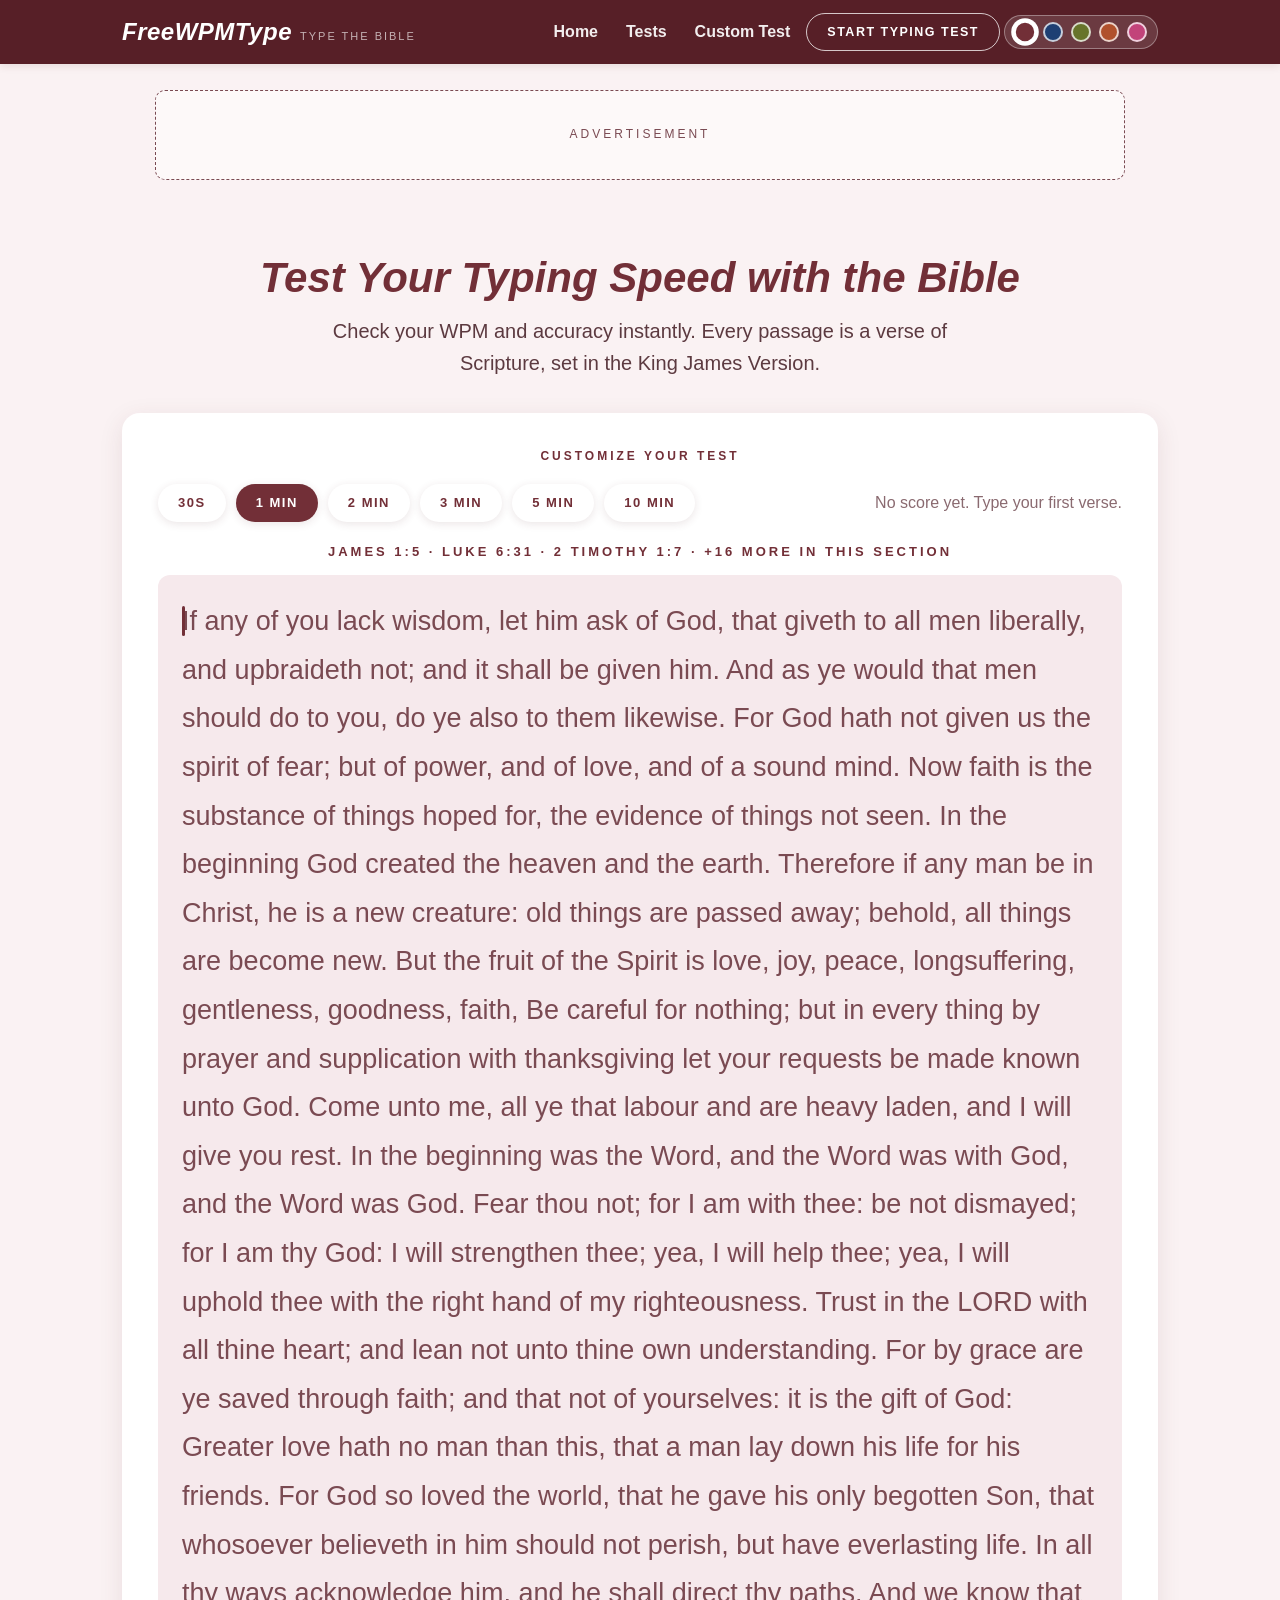
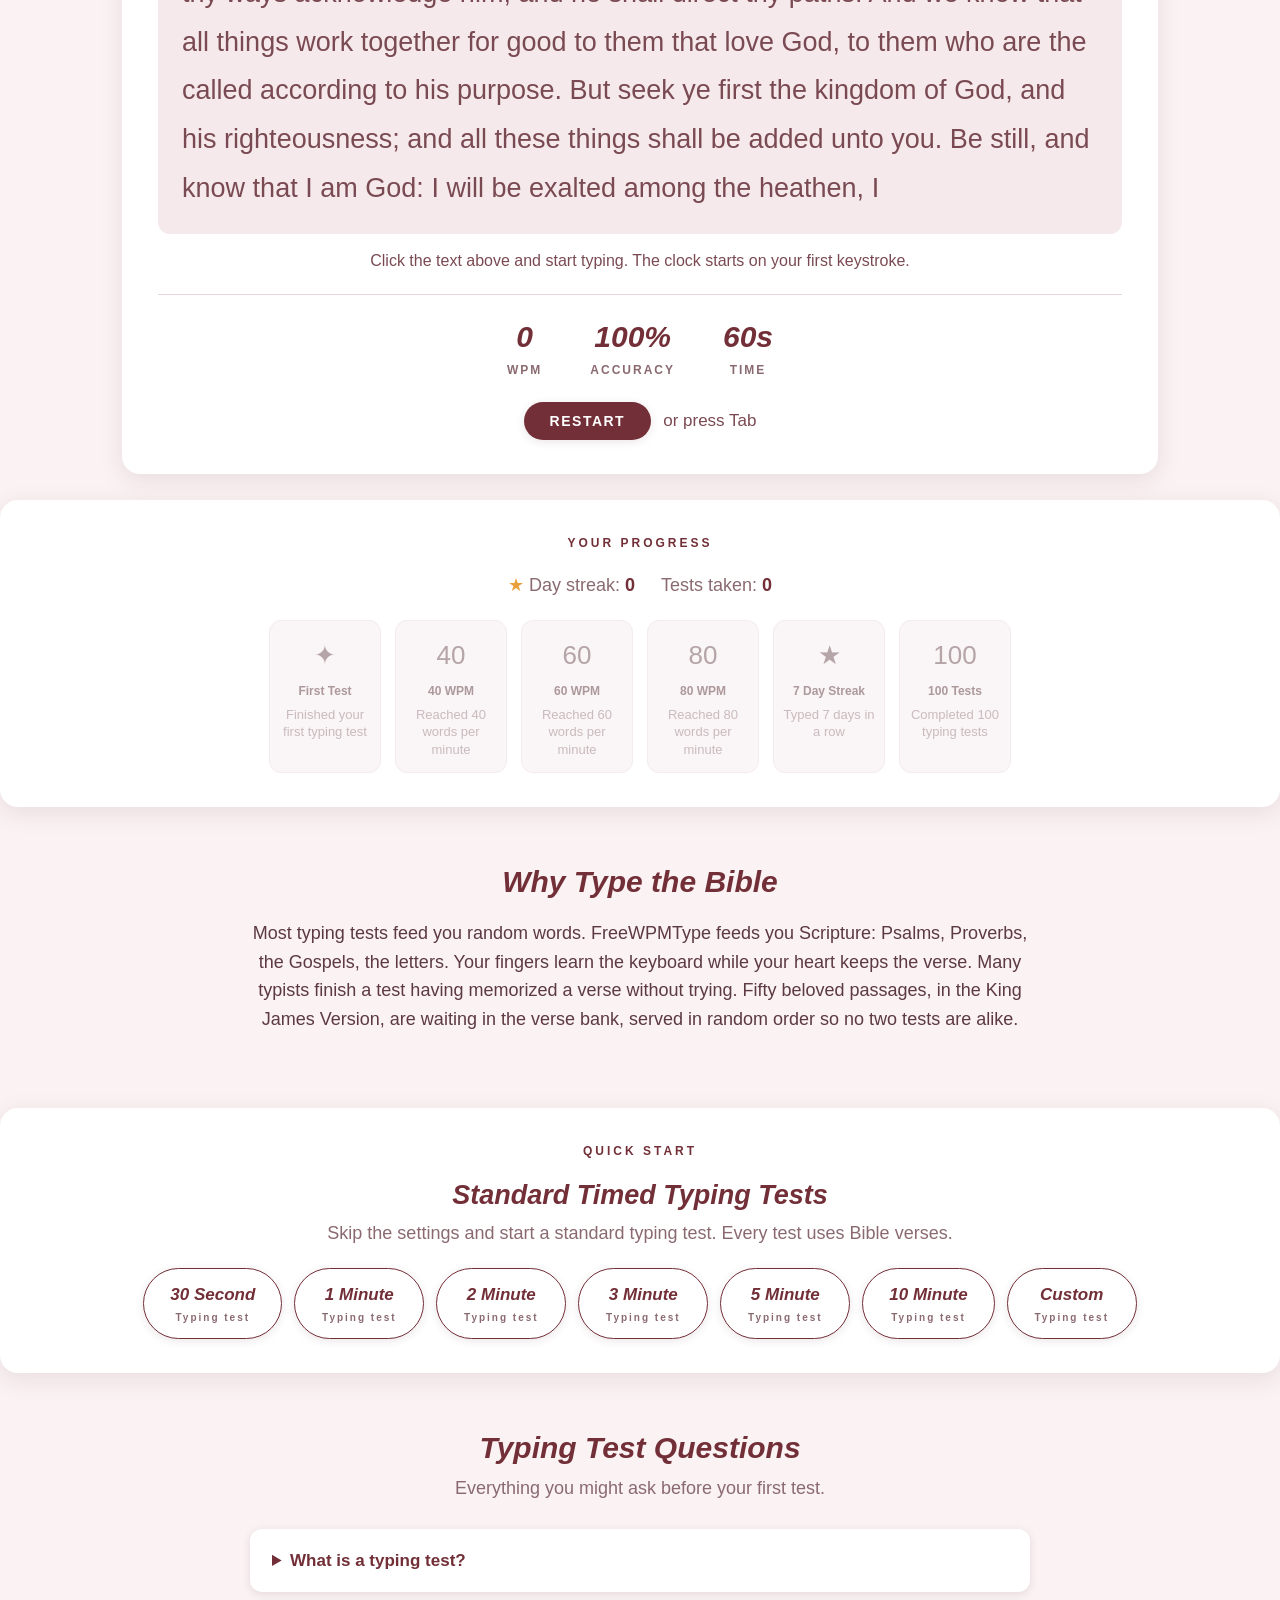
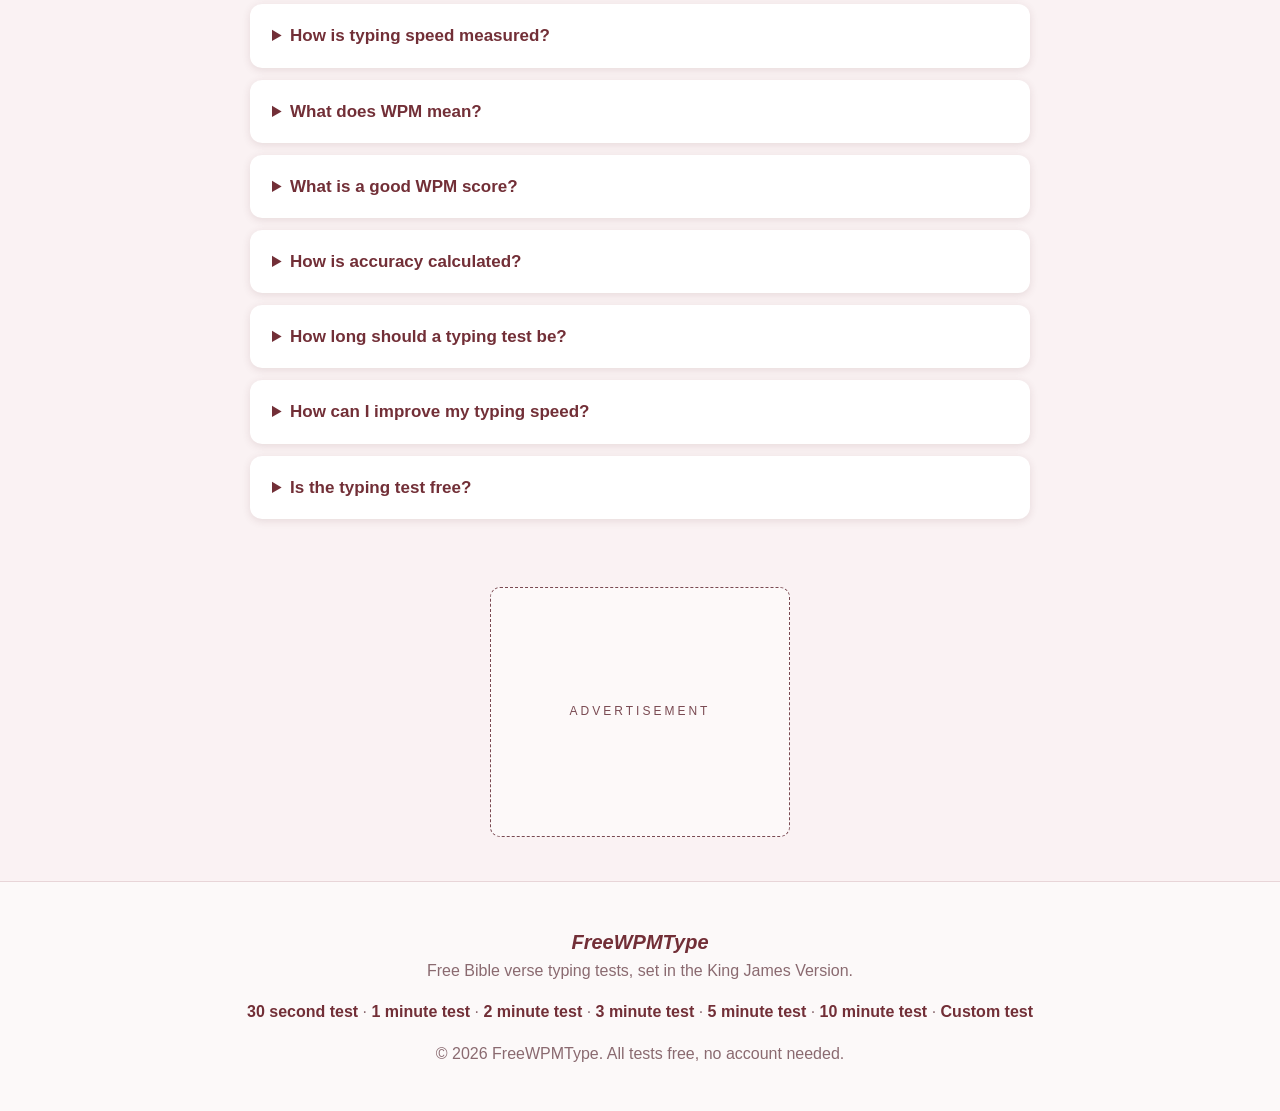
<file: index.html>
<!DOCTYPE html>
<html lang="en">
<head>
<meta charset="utf-8">
<meta name="viewport" content="width=device-width, initial-scale=1">
<title>Free Bible Verse Typing Test - Check Your WPM | FreeWPMType</title>
<meta name="description" content="Take a free typing test with Bible verses. Check your WPM and accuracy, earn certificates and badges, and build a daily streak. No account needed.">
<link rel="canonical" href="https://freewpmtest.com/index.html">
<link rel="stylesheet" href="assets/style.css">
<script type="application/ld+json">
{
  "@context": "https://schema.org",
  "@type": "FAQPage",
  "mainEntity": [
    {
      "@type": "Question",
      "name": "What is a typing test?",
      "acceptedAnswer": {
        "@type": "Answer",
        "text": "A typing test is a short timed exercise where you copy a passage of text as fast and as accurately as you can. When the timer ends you get a score that shows your speed and accuracy. On FreeWPMType every passage is a Bible verse."
      }
    },
    {
      "@type": "Question",
      "name": "How is typing speed measured?",
      "acceptedAnswer": {
        "@type": "Answer",
        "text": "Typing speed is measured in words per minute, written WPM. The test counts every correct character you typed, divides by five to estimate words, then divides by the minutes you spent typing. Five characters is the agreed standard for one word, spaces included."
      }
    },
    {
      "@type": "Question",
      "name": "What does WPM mean?",
      "acceptedAnswer": {
        "@type": "Answer",
        "text": "WPM stands for words per minute. It is the standard unit for typing speed around the world. Because one word is counted as five characters, the number stays fair whether the text is short or long."
      }
    },
    {
      "@type": "Question",
      "name": "What is a good WPM score?",
      "acceptedAnswer": {
        "@type": "Answer",
        "text": "Most people type between 30 and 40 WPM. A score above 60 is strong, above 80 is excellent, and professional typists often pass 100. Accuracy matters as much as speed, so a clean 45 beats a messy 70."
      }
    },
    {
      "@type": "Question",
      "name": "How is accuracy calculated?",
      "acceptedAnswer": {
        "@type": "Answer",
        "text": "Accuracy is the share of your keystrokes that match the text. If you type 200 characters and 190 are correct, your accuracy is 95 percent. FreeWPMType shows your accuracy live while you type."
      }
    },
    {
      "@type": "Question",
      "name": "How long should a typing test be?",
      "acceptedAnswer": {
        "@type": "Answer",
        "text": "One minute is the standard and the best place to start. Longer tests of 3, 5, or 10 minutes give a steadier measure of your true speed, since short bursts can flatter you. Pick a length that matches your goal: quick check, daily practice, or endurance."
      }
    },
    {
      "@type": "Question",
      "name": "How can I improve my typing speed?",
      "acceptedAnswer": {
        "@type": "Answer",
        "text": "Practice a little every day, keep your eyes on the text instead of your hands, and slow down until your accuracy sits above 95 percent. Speed grows on top of accuracy, not instead of it. Typing Scripture daily gives your fingers the workout and your heart the verse."
      }
    },
    {
      "@type": "Question",
      "name": "Is the typing test free?",
      "acceptedAnswer": {
        "@type": "Answer",
        "text": "Yes. Every test on FreeWPMType is free, with no account and no sign up. Your best scores, streaks, and badges are saved in your own browser."
      }
    }
  ]
}
</script>
</head>
<body>
<header class="site-header"><div class="wrap"><a class="logo" href="index.html">FreeWPMType<small>TYPE THE BIBLE</small></a><nav class="nav"><a class="nav-link" href="index.html">Home</a><a class="nav-link hide-mobile" href="1-minute-typing-test.html">Tests</a><a class="nav-link" href="custom-typing-test.html">Custom Test</a><a class="btn" href="1-minute-typing-test.html">Start typing test</a><span class="swatches" role="group" aria-label="Color theme"><button class="swatch" data-theme="wine" type="button" title="Wine" aria-label="Wine theme"></button><button class="swatch" data-theme="navy" type="button" title="Navy blue" aria-label="Navy blue theme"></button><button class="swatch" data-theme="olive" type="button" title="Olive green" aria-label="Olive green theme"></button><button class="swatch" data-theme="rust" type="button" title="Rust" aria-label="Rust theme"></button><button class="swatch" data-theme="pink" type="button" title="Pink" aria-label="Pink theme"></button></span></nav></div></header>
<div class="wrap"><!-- Ad slot: top banner. Reserved for a future ad network. No ad code yet. -->
<div class="ad-slot ad-banner"><span>Advertisement</span></div>
<main><section class="hero"><h1>Test Your Typing Speed with the Bible</h1><p class="lead">Check your WPM and accuracy instantly. Every passage is a verse of Scripture, set in the King James Version.</p></section><section class="panel"><div class="caps-label">Customize your test</div><div class="vt-widget" data-duration="60">
<div class="vt-topbar"><div class="vt-modes"><a class="btn" href="30-second-typing-test.html">30s</a><a class="btn active" href="1-minute-typing-test.html">1 min</a><a class="btn" href="2-minute-typing-test.html">2 min</a><a class="btn" href="3-minute-typing-test.html">3 min</a><a class="btn" href="5-minute-typing-test.html">5 min</a><a class="btn" href="10-minute-typing-test.html">10 min</a></div><div class="vt-best"></div></div>
<div class="vt-ref"></div>
<div class="vt-text" tabindex="0" role="textbox" aria-label="Typing area. Click and start typing."></div>
<div class="vt-focus-hint">Click the text above and start typing. The clock starts on your first keystroke.</div>
<div class="vt-live"><div class="lv"><div class="n vt-wpm">0</div><div class="l">WPM</div></div><div class="lv"><div class="n vt-acc">100%</div><div class="l">Accuracy</div></div><div class="lv"><div class="n vt-time">60s</div><div class="l">Time</div></div></div>
<div class="vt-actions"><button class="btn vt-restart" type="button">Restart</button><span style="color:var(--faint);font-size:17px;align-self:center;">or press Tab</span></div>
<input class="vt-input" type="text" autocomplete="off" autocapitalize="off" autocorrect="off" spellcheck="false" aria-label="Hidden typing input">
<div class="vt-results" hidden>
<div class="vt-blur-wrap"><div class="vt-blur-box vt-score-blurred"><div class="big-wpm"><span class="vt-blur-wpm">0</span></div><div class="vt-blur-sub">WORDS PER MINUTE &middot; <span class="vt-blur-acc">0%</span> ACCURACY</div></div><div class="vt-reveal-veil"><button class="btn vt-reveal" type="button">Reveal my score</button></div></div>
<!-- Ad slot: results page banner. Reserved for a future ad network. No ad code yet. -->
<div class="ad-slot ad-results"><span>Advertisement</span></div>
<div class="vt-stats"><div class="stat-card"><div class="stat-num vt-stat-wpm">0</div><div class="stat-label">WPM</div></div><div class="stat-card"><div class="stat-num vt-stat-acc">0%</div><div class="stat-label">Accuracy</div></div><div class="stat-card"><div class="stat-num vt-stat-chars">0</div><div class="stat-label">Characters</div></div><div class="stat-card"><div class="stat-num vt-stat-time">0s</div><div class="stat-label">Time</div></div></div>
<div class="vt-tricky"></div>
<div class="vt-cert"><div class="cert-kicker">FreeWPMType</div><div class="cert-title">Certificate of Typing</div><div class="cert-wpm"><span class="vt-cert-wpm">0</span></div><div class="cert-sub">words per minute</div><div class="cert-sub vt-cert-acc"></div><div class="cert-verse vt-cert-verse"></div><div class="cert-ref vt-cert-ref"></div><div class="cert-date vt-cert-date"></div><div class="cert-seal">FW</div></div>
<div class="vt-actions"><button class="btn vt-print" type="button">Print certificate</button><button class="btn vt-again" type="button">Try again</button></div>
</div>
</div>
</div></section><section class="panel"><div class="caps-label">Your progress</div><div class="streak-bar"><span><span style="color:var(--amber);">★</span> Day streak: <strong id="vt-streak-count">0</strong></span><span>Tests taken: <strong id="vt-test-count">0</strong></span></div><div class="badge-row" id="vt-badges"></div></section><section class="section"><div class="bible-note"><h2>Why Type the Bible</h2><p>Most typing tests feed you random words. FreeWPMType feeds you Scripture: Psalms, Proverbs, the Gospels, the letters. Your fingers learn the keyboard while your heart keeps the verse. Many typists finish a test having memorized a verse without trying. Fifty beloved passages, in the King James Version, are waiting in the verse bank, served in random order so no two tests are alike.</p></div></section><section class="panel"><div class="caps-label">Quick start</div><h2 style="text-align:center;margin:0 0 6px;">Standard Timed Typing Tests</h2><p class="sub" style="text-align:center;color:var(--muted);max-width:640px;margin:0 auto 6px;">Skip the settings and start a standard typing test. Every test uses Bible verses.</p><div class="qcards"><a class="qcard" href="30-second-typing-test.html"><span class="q-name">30 Second</span><span class="q-sub">Typing test</span></a><a class="qcard" href="1-minute-typing-test.html"><span class="q-name">1 Minute</span><span class="q-sub">Typing test</span></a><a class="qcard" href="2-minute-typing-test.html"><span class="q-name">2 Minute</span><span class="q-sub">Typing test</span></a><a class="qcard" href="3-minute-typing-test.html"><span class="q-name">3 Minute</span><span class="q-sub">Typing test</span></a><a class="qcard" href="5-minute-typing-test.html"><span class="q-name">5 Minute</span><span class="q-sub">Typing test</span></a><a class="qcard" href="10-minute-typing-test.html"><span class="q-name">10 Minute</span><span class="q-sub">Typing test</span></a><a class="qcard" href="custom-typing-test.html"><span class="q-name">Custom</span><span class="q-sub">Typing test</span></a></div></section><section class="section"><h2>Typing Test Questions</h2><p class="sub">Everything you might ask before your first test.</p><div class="faq"><details><summary>What is a typing test?</summary><p>A typing test is a short timed exercise where you copy a passage of text as fast and as accurately as you can. When the timer ends you get a score that shows your speed and accuracy. On FreeWPMType every passage is a Bible verse.</p></details><details><summary>How is typing speed measured?</summary><p>Typing speed is measured in words per minute, written WPM. The test counts every correct character you typed, divides by five to estimate words, then divides by the minutes you spent typing. Five characters is the agreed standard for one word, spaces included.</p></details><details><summary>What does WPM mean?</summary><p>WPM stands for words per minute. It is the standard unit for typing speed around the world. Because one word is counted as five characters, the number stays fair whether the text is short or long.</p></details><details><summary>What is a good WPM score?</summary><p>Most people type between 30 and 40 WPM. A score above 60 is strong, above 80 is excellent, and professional typists often pass 100. Accuracy matters as much as speed, so a clean 45 beats a messy 70.</p></details><details><summary>How is accuracy calculated?</summary><p>Accuracy is the share of your keystrokes that match the text. If you type 200 characters and 190 are correct, your accuracy is 95 percent. FreeWPMType shows your accuracy live while you type.</p></details><details><summary>How long should a typing test be?</summary><p>One minute is the standard and the best place to start. Longer tests of 3, 5, or 10 minutes give a steadier measure of your true speed, since short bursts can flatter you. Pick a length that matches your goal: quick check, daily practice, or endurance.</p></details><details><summary>How can I improve my typing speed?</summary><p>Practice a little every day, keep your eyes on the text instead of your hands, and slow down until your accuracy sits above 95 percent. Speed grows on top of accuracy, not instead of it. Typing Scripture daily gives your fingers the workout and your heart the verse.</p></details><details><summary>Is the typing test free?</summary><p>Yes. Every test on FreeWPMType is free, with no account and no sign up. Your best scores, streaks, and badges are saved in your own browser.</p></details></div></section><div class="ad-slot ad-rect"><span>Advertisement</span></div></main></div><footer><div class="wrap"><p><span class="f-brand">FreeWPMType</span><br>Free Bible verse typing tests, set in the King James Version.</p><p><a href="30-second-typing-test.html">30 second test</a> &middot; <a href="1-minute-typing-test.html">1 minute test</a> &middot; <a href="2-minute-typing-test.html">2 minute test</a> &middot; <a href="3-minute-typing-test.html">3 minute test</a> &middot; <a href="5-minute-typing-test.html">5 minute test</a> &middot; <a href="10-minute-typing-test.html">10 minute test</a> &middot; <a href="custom-typing-test.html">Custom test</a></p><p>&copy; 2026 FreeWPMType. All tests free, no account needed.</p></div></footer>
<script src="assets/freewpmtype.js"></script>
<script>
function VT_renderHomepage() {
  var s = read('freewpmtype_streak', {count: 0});
  var el = document.getElementById('vt-streak-count');
  if (el) el.textContent = s.count || 0;
  var t = document.getElementById('vt-test-count');
  if (t) t.textContent = read('freewpmtype_tests', 0);
  var b = document.getElementById('vt-badges');
  if (b && typeof BADGES !== 'undefined') {
    var earned = earnedBadges();
    b.innerHTML = BADGES.map(function(g) {
      var has = !!earned[g.id];
      return '<div class="badge' + (has ? ' earned' : '') + '"><div class="b-icon">' + g.icon + '</div><div class="b-name">' + g.name + '</div><div class="b-desc">' + g.desc + '</div></div>';
    }).join('');
  }
}
function VT_refreshHomepage() { VT_renderHomepage(); }
</script>
</body>
</html>
</file>
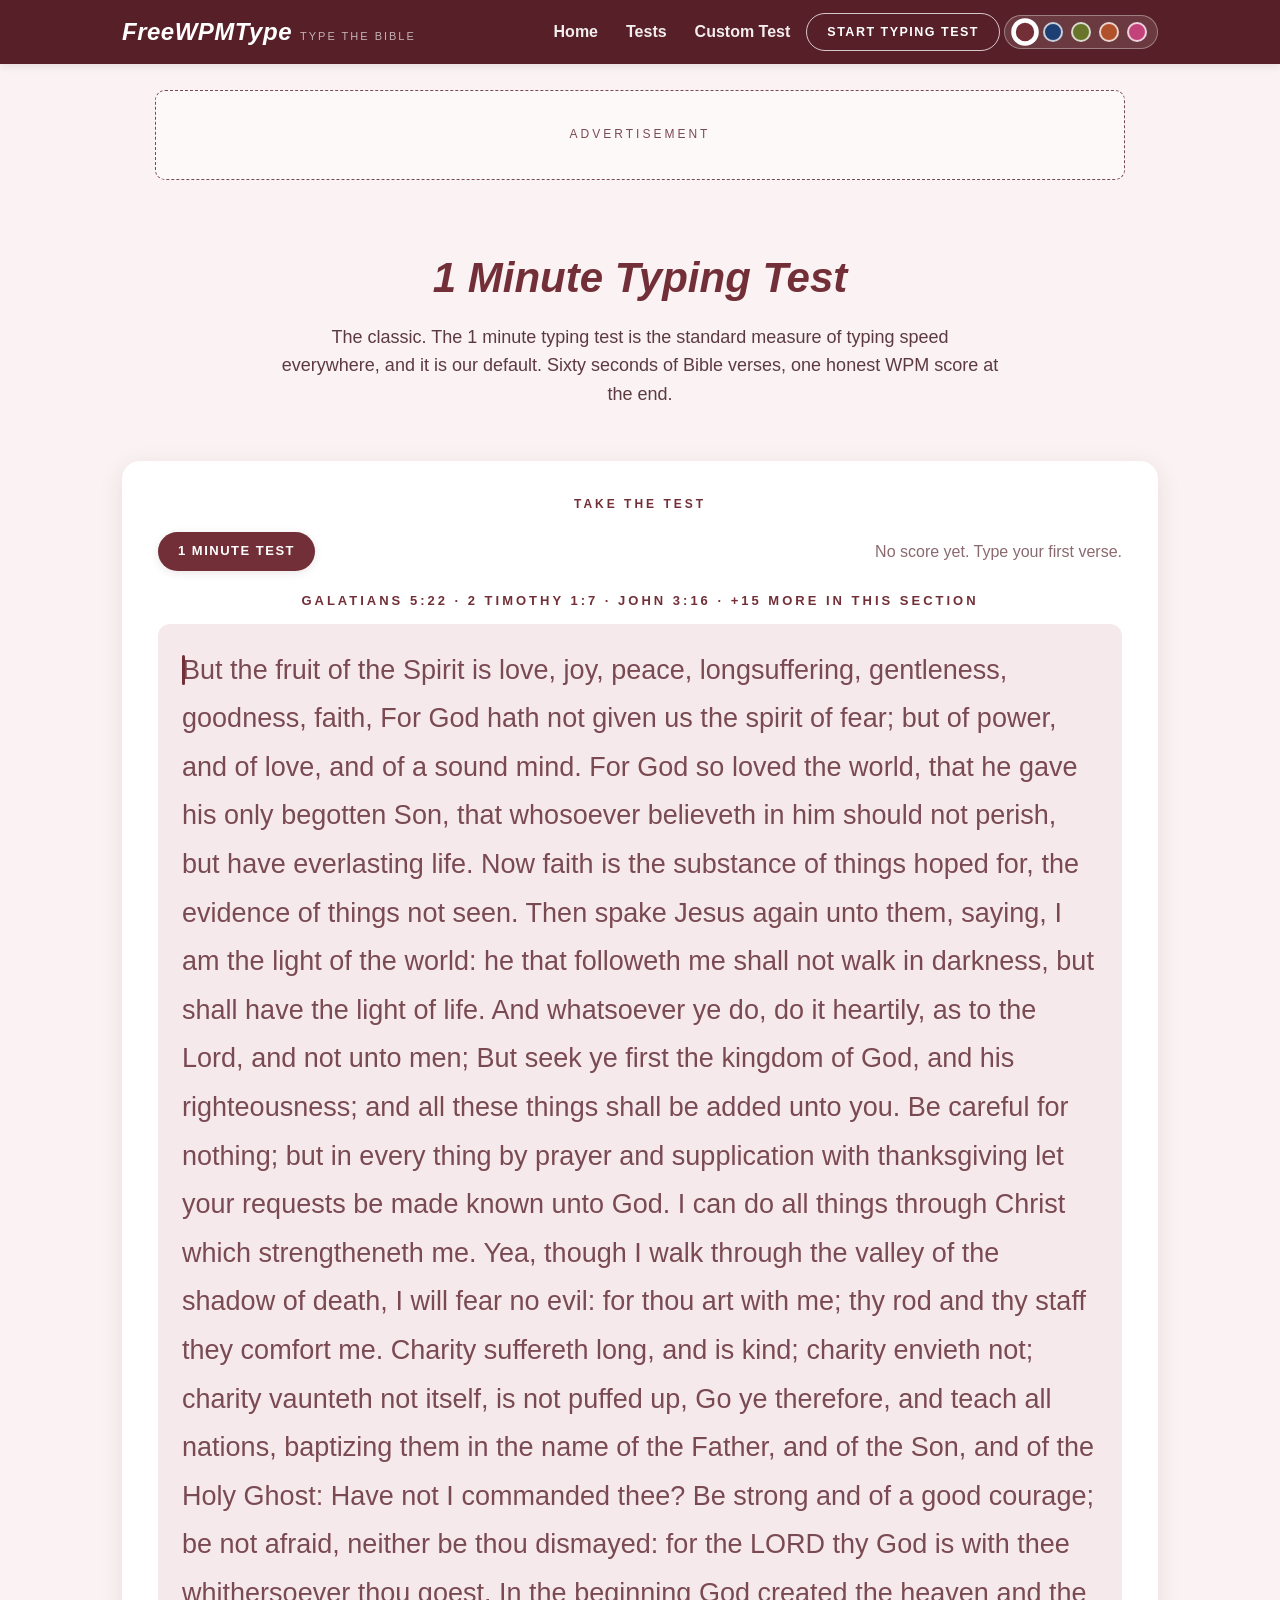
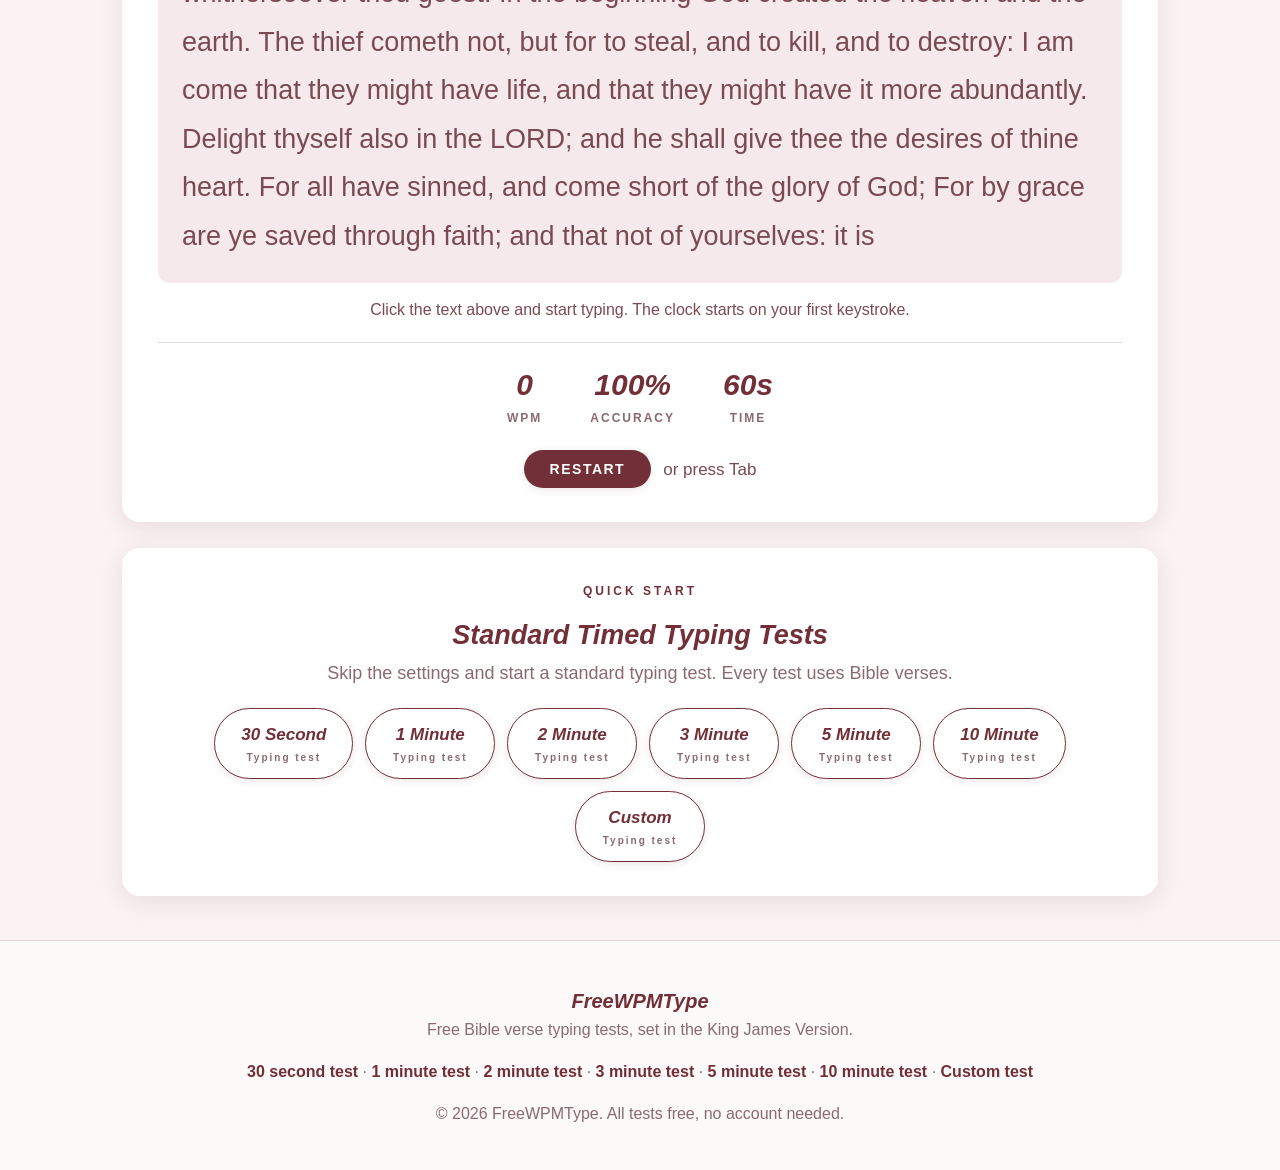
<file: 1-minute-typing-test.html>
<!DOCTYPE html>
<html lang="en">
<head>
<meta charset="utf-8">
<meta name="viewport" content="width=device-width, initial-scale=1">
<title>1 Minute Typing Test - Check Your WPM | FreeWPMType</title>
<meta name="description" content="Take a free 1 minute typing test with Bible verses. Check your WPM and accuracy, earn a printable certificate. No account needed.">
<link rel="canonical" href="https://freewpmtest.com/1-minute-typing-test.html">
<link rel="stylesheet" href="assets/style.css">
</head>
<body>
<header class="site-header"><div class="wrap"><a class="logo" href="index.html">FreeWPMType<small>TYPE THE BIBLE</small></a><nav class="nav"><a class="nav-link" href="index.html">Home</a><a class="nav-link hide-mobile" href="1-minute-typing-test.html">Tests</a><a class="nav-link" href="custom-typing-test.html">Custom Test</a><a class="btn" href="1-minute-typing-test.html">Start typing test</a><span class="swatches" role="group" aria-label="Color theme"><button class="swatch" data-theme="wine" type="button" title="Wine" aria-label="Wine theme"></button><button class="swatch" data-theme="navy" type="button" title="Navy blue" aria-label="Navy blue theme"></button><button class="swatch" data-theme="olive" type="button" title="Olive green" aria-label="Olive green theme"></button><button class="swatch" data-theme="rust" type="button" title="Rust" aria-label="Rust theme"></button><button class="swatch" data-theme="pink" type="button" title="Pink" aria-label="Pink theme"></button></span></nav></div></header>
<div class="wrap"><!-- Ad slot: top banner. Reserved for a future ad network. No ad code yet. -->
<div class="ad-slot ad-banner"><span>Advertisement</span></div>
<main><section class="hero"><h1>1 Minute Typing Test</h1><div class="intro-copy"><p>The classic. The 1 minute typing test is the standard measure of typing speed everywhere, and it is our default. Sixty seconds of Bible verses, one honest WPM score at the end.</p></div></section><section class="panel"><div class="caps-label">Take the test</div><div class="vt-widget" data-duration="60">
<div class="vt-topbar"><div class="vt-modes"><span class="btn active" style="cursor:default;">1 Minute test</span></div><div class="vt-best"></div></div>
<div class="vt-ref"></div>
<div class="vt-text" tabindex="0" role="textbox" aria-label="Typing area. Click and start typing."></div>
<div class="vt-focus-hint">Click the text above and start typing. The clock starts on your first keystroke.</div>
<div class="vt-live"><div class="lv"><div class="n vt-wpm">0</div><div class="l">WPM</div></div><div class="lv"><div class="n vt-acc">100%</div><div class="l">Accuracy</div></div><div class="lv"><div class="n vt-time">60s</div><div class="l">Time</div></div></div>
<div class="vt-actions"><button class="btn vt-restart" type="button">Restart</button><span style="color:var(--faint);font-size:17px;align-self:center;">or press Tab</span></div>
<input class="vt-input" type="text" autocomplete="off" autocapitalize="off" autocorrect="off" spellcheck="false" aria-label="Hidden typing input">
<div class="vt-results" hidden>
<div class="vt-blur-wrap"><div class="vt-blur-box vt-score-blurred"><div class="big-wpm"><span class="vt-blur-wpm">0</span></div><div class="vt-blur-sub">WORDS PER MINUTE &middot; <span class="vt-blur-acc">0%</span> ACCURACY</div></div><div class="vt-reveal-veil"><button class="btn vt-reveal" type="button">Reveal my score</button></div></div>
<!-- Ad slot: results page banner. Reserved for a future ad network. No ad code yet. -->
<div class="ad-slot ad-results"><span>Advertisement</span></div>
<div class="vt-stats"><div class="stat-card"><div class="stat-num vt-stat-wpm">0</div><div class="stat-label">WPM</div></div><div class="stat-card"><div class="stat-num vt-stat-acc">0%</div><div class="stat-label">Accuracy</div></div><div class="stat-card"><div class="stat-num vt-stat-chars">0</div><div class="stat-label">Characters</div></div><div class="stat-card"><div class="stat-num vt-stat-time">0s</div><div class="stat-label">Time</div></div></div>
<div class="vt-tricky"></div>
<div class="vt-cert"><div class="cert-kicker">FreeWPMType</div><div class="cert-title">Certificate of Typing</div><div class="cert-wpm"><span class="vt-cert-wpm">0</span></div><div class="cert-sub">words per minute</div><div class="cert-sub vt-cert-acc"></div><div class="cert-verse vt-cert-verse"></div><div class="cert-ref vt-cert-ref"></div><div class="cert-date vt-cert-date"></div><div class="cert-seal">FW</div></div>
<div class="vt-actions"><button class="btn vt-print" type="button">Print certificate</button><button class="btn vt-again" type="button">Try again</button></div>
</div>
</div>
</section><section class="panel"><div class="caps-label">Quick start</div><h2 style="text-align:center;margin:0 0 6px;">Standard Timed Typing Tests</h2><p class="sub" style="text-align:center;color:var(--muted);max-width:640px;margin:0 auto 6px;">Skip the settings and start a standard typing test. Every test uses Bible verses.</p><div class="qcards"><a class="qcard" href="30-second-typing-test.html"><span class="q-name">30 Second</span><span class="q-sub">Typing test</span></a><a class="qcard" href="1-minute-typing-test.html"><span class="q-name">1 Minute</span><span class="q-sub">Typing test</span></a><a class="qcard" href="2-minute-typing-test.html"><span class="q-name">2 Minute</span><span class="q-sub">Typing test</span></a><a class="qcard" href="3-minute-typing-test.html"><span class="q-name">3 Minute</span><span class="q-sub">Typing test</span></a><a class="qcard" href="5-minute-typing-test.html"><span class="q-name">5 Minute</span><span class="q-sub">Typing test</span></a><a class="qcard" href="10-minute-typing-test.html"><span class="q-name">10 Minute</span><span class="q-sub">Typing test</span></a><a class="qcard" href="custom-typing-test.html"><span class="q-name">Custom</span><span class="q-sub">Typing test</span></a></div></section></main></div><footer><div class="wrap"><p><span class="f-brand">FreeWPMType</span><br>Free Bible verse typing tests, set in the King James Version.</p><p><a href="30-second-typing-test.html">30 second test</a> &middot; <a href="1-minute-typing-test.html">1 minute test</a> &middot; <a href="2-minute-typing-test.html">2 minute test</a> &middot; <a href="3-minute-typing-test.html">3 minute test</a> &middot; <a href="5-minute-typing-test.html">5 minute test</a> &middot; <a href="10-minute-typing-test.html">10 minute test</a> &middot; <a href="custom-typing-test.html">Custom test</a></p><p>&copy; 2026 FreeWPMType. All tests free, no account needed.</p></div></footer>
<script src="assets/freewpmtype.js"></script>
</body>
</html>
</file>
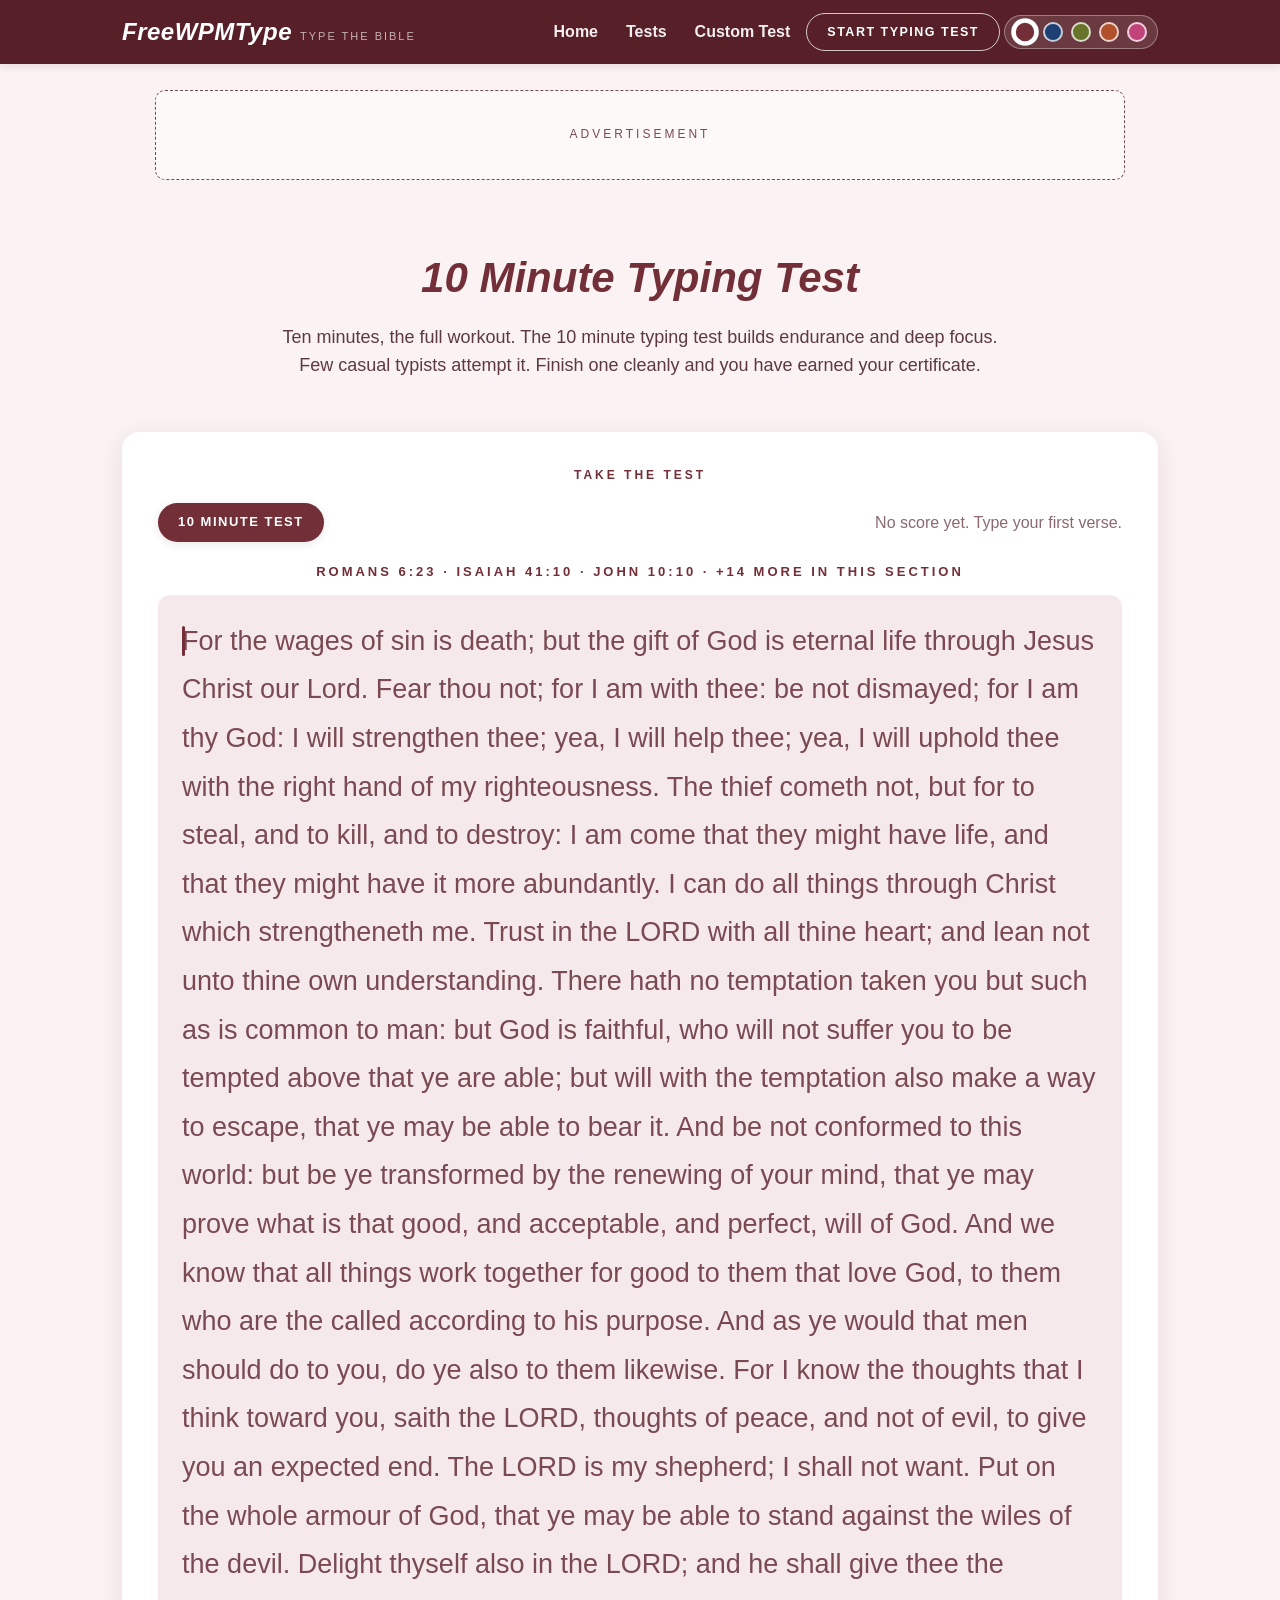
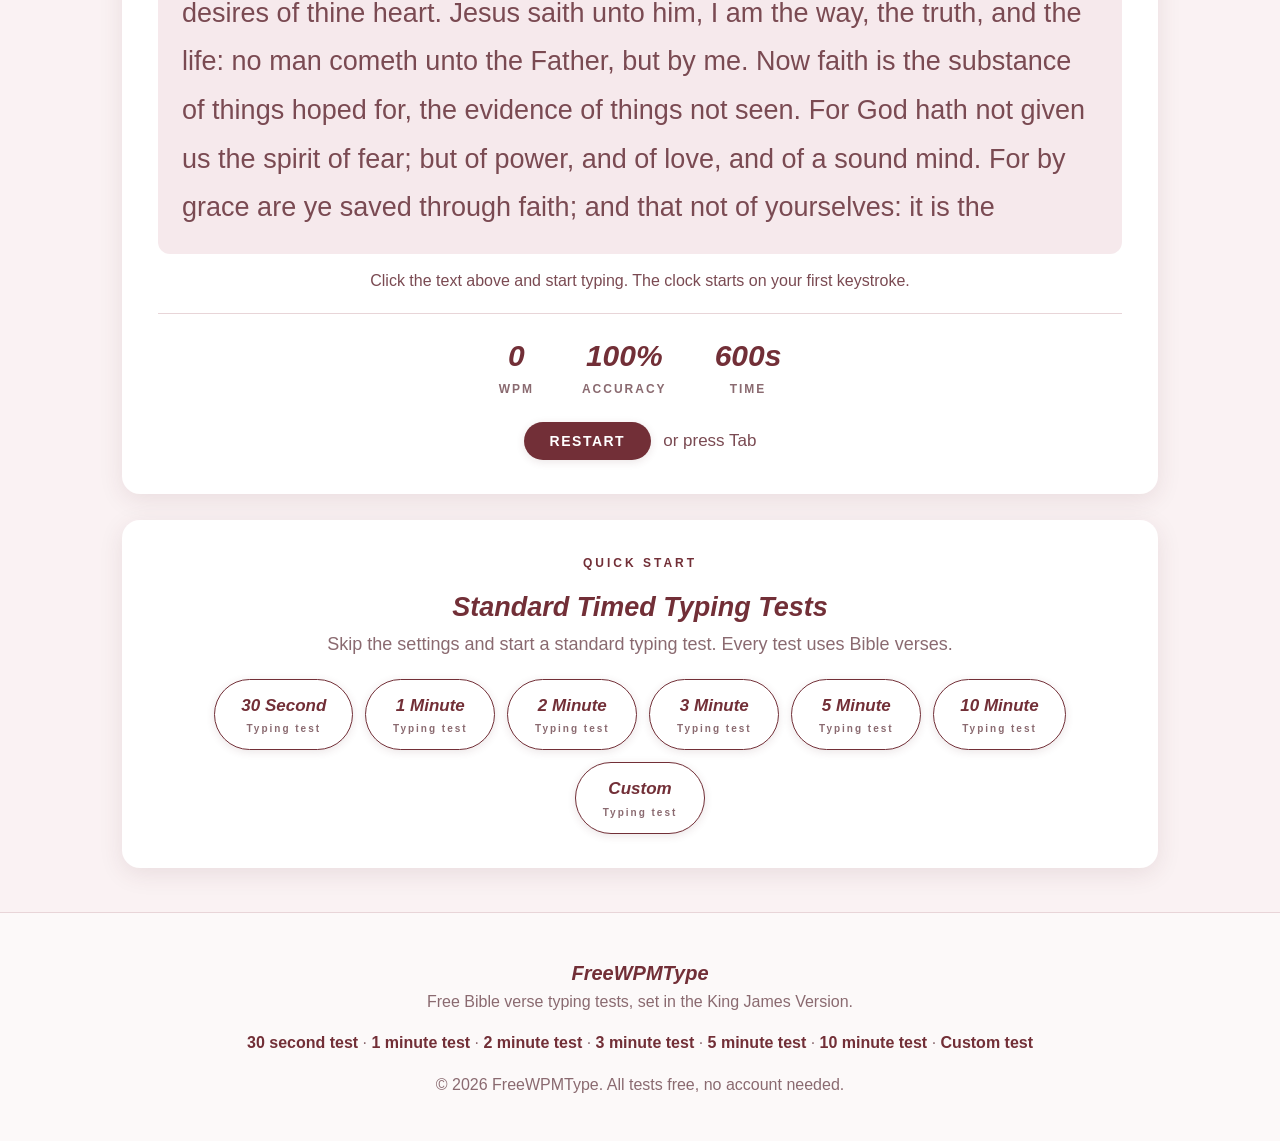
<file: 10-minute-typing-test.html>
<!DOCTYPE html>
<html lang="en">
<head>
<meta charset="utf-8">
<meta name="viewport" content="width=device-width, initial-scale=1">
<title>10 Minute Typing Test - Check Your WPM | FreeWPMType</title>
<meta name="description" content="Take a free 10 minute typing test with Bible verses. Check your WPM and accuracy, earn a printable certificate. No account needed.">
<link rel="canonical" href="https://freewpmtest.com/10-minute-typing-test.html">
<link rel="stylesheet" href="assets/style.css">
</head>
<body>
<header class="site-header"><div class="wrap"><a class="logo" href="index.html">FreeWPMType<small>TYPE THE BIBLE</small></a><nav class="nav"><a class="nav-link" href="index.html">Home</a><a class="nav-link hide-mobile" href="1-minute-typing-test.html">Tests</a><a class="nav-link" href="custom-typing-test.html">Custom Test</a><a class="btn" href="1-minute-typing-test.html">Start typing test</a><span class="swatches" role="group" aria-label="Color theme"><button class="swatch" data-theme="wine" type="button" title="Wine" aria-label="Wine theme"></button><button class="swatch" data-theme="navy" type="button" title="Navy blue" aria-label="Navy blue theme"></button><button class="swatch" data-theme="olive" type="button" title="Olive green" aria-label="Olive green theme"></button><button class="swatch" data-theme="rust" type="button" title="Rust" aria-label="Rust theme"></button><button class="swatch" data-theme="pink" type="button" title="Pink" aria-label="Pink theme"></button></span></nav></div></header>
<div class="wrap"><!-- Ad slot: top banner. Reserved for a future ad network. No ad code yet. -->
<div class="ad-slot ad-banner"><span>Advertisement</span></div>
<main><section class="hero"><h1>10 Minute Typing Test</h1><div class="intro-copy"><p>Ten minutes, the full workout. The 10 minute typing test builds endurance and deep focus. Few casual typists attempt it. Finish one cleanly and you have earned your certificate.</p></div></section><section class="panel"><div class="caps-label">Take the test</div><div class="vt-widget" data-duration="600">
<div class="vt-topbar"><div class="vt-modes"><span class="btn active" style="cursor:default;">10 Minute test</span></div><div class="vt-best"></div></div>
<div class="vt-ref"></div>
<div class="vt-text" tabindex="0" role="textbox" aria-label="Typing area. Click and start typing."></div>
<div class="vt-focus-hint">Click the text above and start typing. The clock starts on your first keystroke.</div>
<div class="vt-live"><div class="lv"><div class="n vt-wpm">0</div><div class="l">WPM</div></div><div class="lv"><div class="n vt-acc">100%</div><div class="l">Accuracy</div></div><div class="lv"><div class="n vt-time">600s</div><div class="l">Time</div></div></div>
<div class="vt-actions"><button class="btn vt-restart" type="button">Restart</button><span style="color:var(--faint);font-size:17px;align-self:center;">or press Tab</span></div>
<input class="vt-input" type="text" autocomplete="off" autocapitalize="off" autocorrect="off" spellcheck="false" aria-label="Hidden typing input">
<div class="vt-results" hidden>
<div class="vt-blur-wrap"><div class="vt-blur-box vt-score-blurred"><div class="big-wpm"><span class="vt-blur-wpm">0</span></div><div class="vt-blur-sub">WORDS PER MINUTE &middot; <span class="vt-blur-acc">0%</span> ACCURACY</div></div><div class="vt-reveal-veil"><button class="btn vt-reveal" type="button">Reveal my score</button></div></div>
<!-- Ad slot: results page banner. Reserved for a future ad network. No ad code yet. -->
<div class="ad-slot ad-results"><span>Advertisement</span></div>
<div class="vt-stats"><div class="stat-card"><div class="stat-num vt-stat-wpm">0</div><div class="stat-label">WPM</div></div><div class="stat-card"><div class="stat-num vt-stat-acc">0%</div><div class="stat-label">Accuracy</div></div><div class="stat-card"><div class="stat-num vt-stat-chars">0</div><div class="stat-label">Characters</div></div><div class="stat-card"><div class="stat-num vt-stat-time">0s</div><div class="stat-label">Time</div></div></div>
<div class="vt-tricky"></div>
<div class="vt-cert"><div class="cert-kicker">FreeWPMType</div><div class="cert-title">Certificate of Typing</div><div class="cert-wpm"><span class="vt-cert-wpm">0</span></div><div class="cert-sub">words per minute</div><div class="cert-sub vt-cert-acc"></div><div class="cert-verse vt-cert-verse"></div><div class="cert-ref vt-cert-ref"></div><div class="cert-date vt-cert-date"></div><div class="cert-seal">FW</div></div>
<div class="vt-actions"><button class="btn vt-print" type="button">Print certificate</button><button class="btn vt-again" type="button">Try again</button></div>
</div>
</div>
</section><section class="panel"><div class="caps-label">Quick start</div><h2 style="text-align:center;margin:0 0 6px;">Standard Timed Typing Tests</h2><p class="sub" style="text-align:center;color:var(--muted);max-width:640px;margin:0 auto 6px;">Skip the settings and start a standard typing test. Every test uses Bible verses.</p><div class="qcards"><a class="qcard" href="30-second-typing-test.html"><span class="q-name">30 Second</span><span class="q-sub">Typing test</span></a><a class="qcard" href="1-minute-typing-test.html"><span class="q-name">1 Minute</span><span class="q-sub">Typing test</span></a><a class="qcard" href="2-minute-typing-test.html"><span class="q-name">2 Minute</span><span class="q-sub">Typing test</span></a><a class="qcard" href="3-minute-typing-test.html"><span class="q-name">3 Minute</span><span class="q-sub">Typing test</span></a><a class="qcard" href="5-minute-typing-test.html"><span class="q-name">5 Minute</span><span class="q-sub">Typing test</span></a><a class="qcard" href="10-minute-typing-test.html"><span class="q-name">10 Minute</span><span class="q-sub">Typing test</span></a><a class="qcard" href="custom-typing-test.html"><span class="q-name">Custom</span><span class="q-sub">Typing test</span></a></div></section></main></div><footer><div class="wrap"><p><span class="f-brand">FreeWPMType</span><br>Free Bible verse typing tests, set in the King James Version.</p><p><a href="30-second-typing-test.html">30 second test</a> &middot; <a href="1-minute-typing-test.html">1 minute test</a> &middot; <a href="2-minute-typing-test.html">2 minute test</a> &middot; <a href="3-minute-typing-test.html">3 minute test</a> &middot; <a href="5-minute-typing-test.html">5 minute test</a> &middot; <a href="10-minute-typing-test.html">10 minute test</a> &middot; <a href="custom-typing-test.html">Custom test</a></p><p>&copy; 2026 FreeWPMType. All tests free, no account needed.</p></div></footer>
<script src="assets/freewpmtype.js"></script>
</body>
</html>
</file>
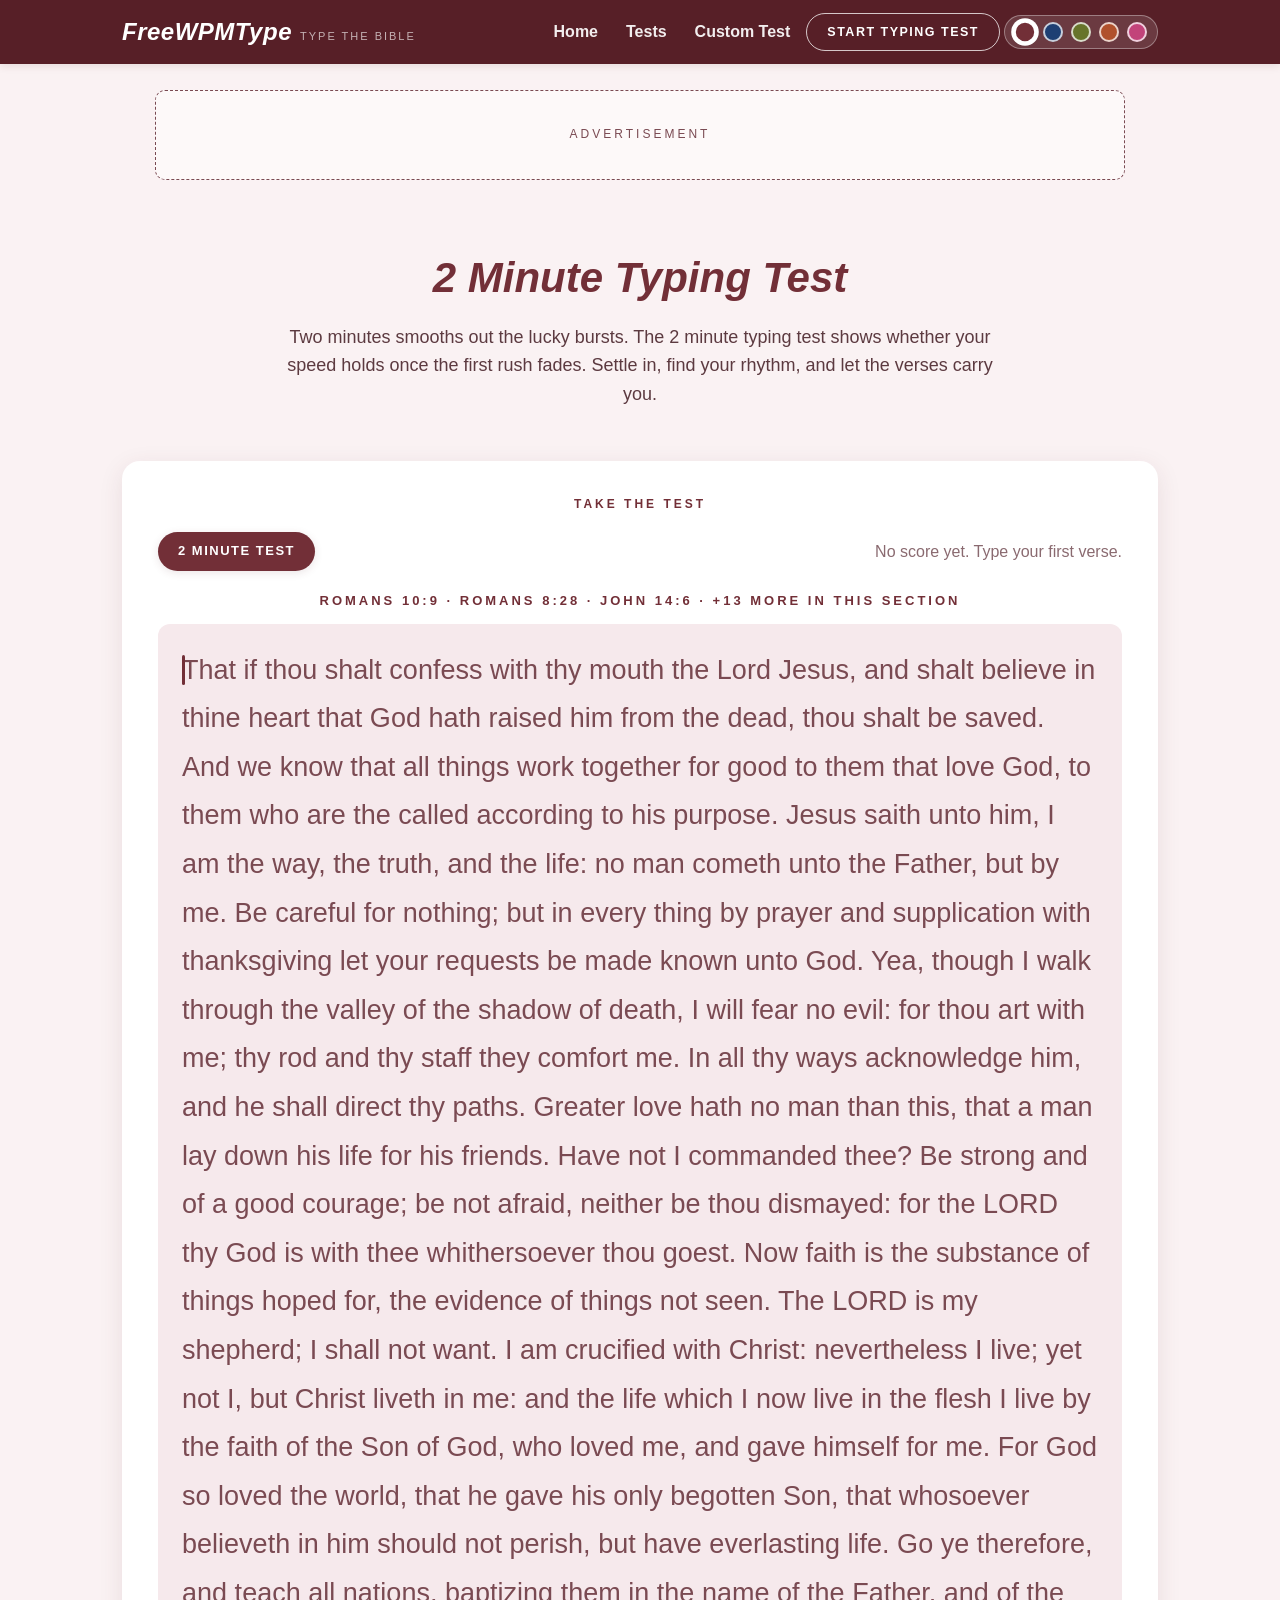
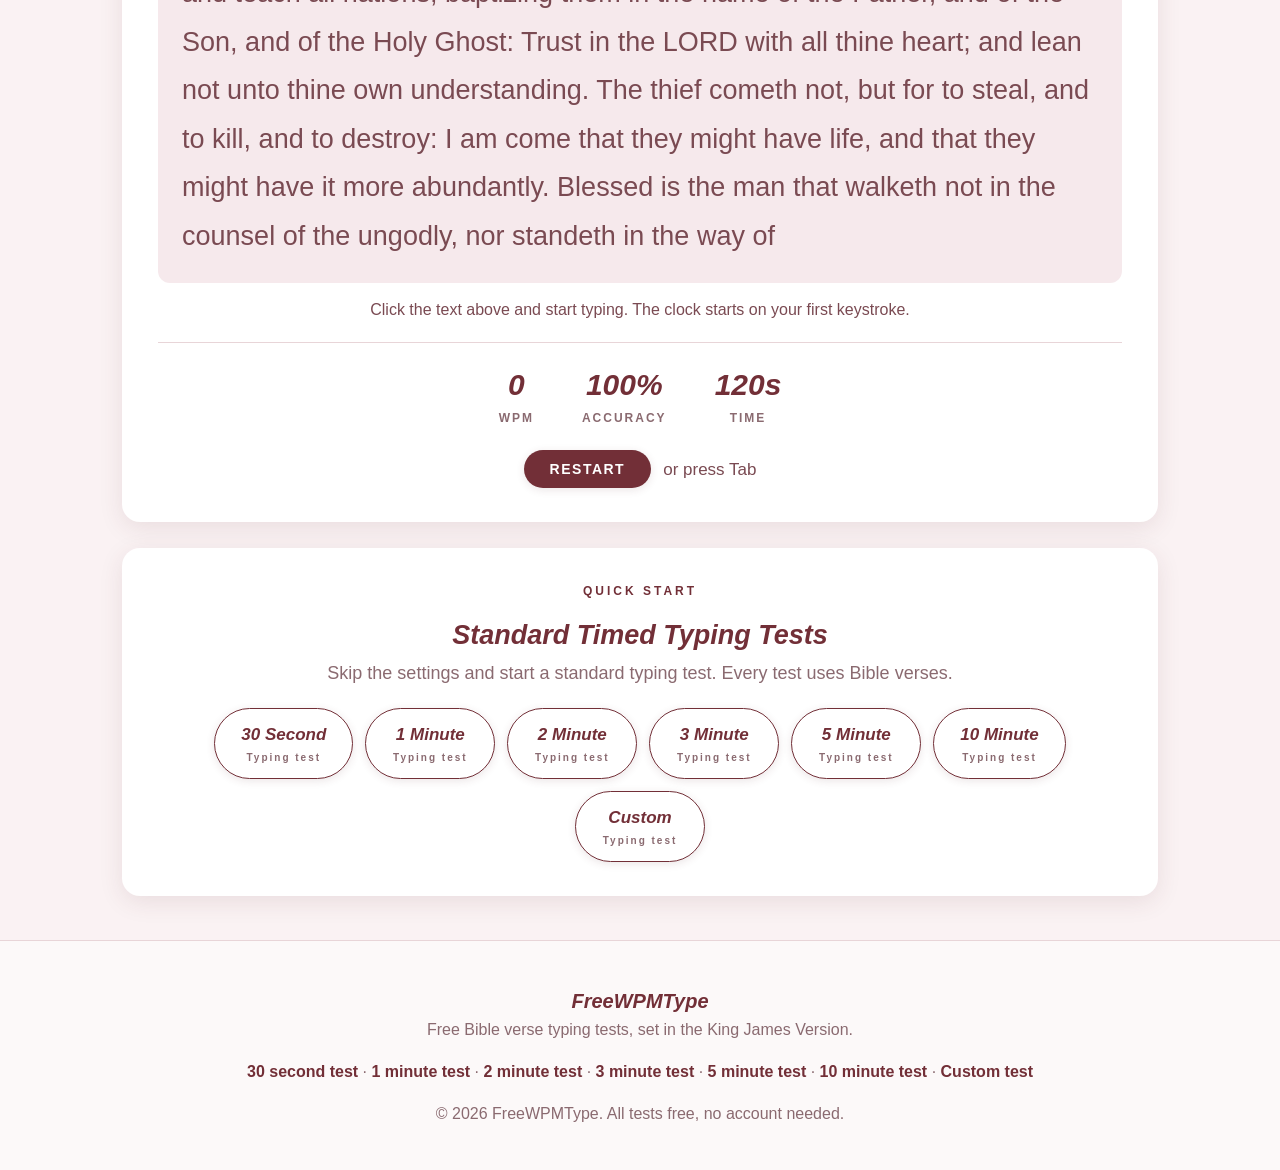
<file: 2-minute-typing-test.html>
<!DOCTYPE html>
<html lang="en">
<head>
<meta charset="utf-8">
<meta name="viewport" content="width=device-width, initial-scale=1">
<title>2 Minute Typing Test - Check Your WPM | FreeWPMType</title>
<meta name="description" content="Take a free 2 minute typing test with Bible verses. Check your WPM and accuracy, earn a printable certificate. No account needed.">
<link rel="canonical" href="https://freewpmtest.com/2-minute-typing-test.html">
<link rel="stylesheet" href="assets/style.css">
</head>
<body>
<header class="site-header"><div class="wrap"><a class="logo" href="index.html">FreeWPMType<small>TYPE THE BIBLE</small></a><nav class="nav"><a class="nav-link" href="index.html">Home</a><a class="nav-link hide-mobile" href="1-minute-typing-test.html">Tests</a><a class="nav-link" href="custom-typing-test.html">Custom Test</a><a class="btn" href="1-minute-typing-test.html">Start typing test</a><span class="swatches" role="group" aria-label="Color theme"><button class="swatch" data-theme="wine" type="button" title="Wine" aria-label="Wine theme"></button><button class="swatch" data-theme="navy" type="button" title="Navy blue" aria-label="Navy blue theme"></button><button class="swatch" data-theme="olive" type="button" title="Olive green" aria-label="Olive green theme"></button><button class="swatch" data-theme="rust" type="button" title="Rust" aria-label="Rust theme"></button><button class="swatch" data-theme="pink" type="button" title="Pink" aria-label="Pink theme"></button></span></nav></div></header>
<div class="wrap"><!-- Ad slot: top banner. Reserved for a future ad network. No ad code yet. -->
<div class="ad-slot ad-banner"><span>Advertisement</span></div>
<main><section class="hero"><h1>2 Minute Typing Test</h1><div class="intro-copy"><p>Two minutes smooths out the lucky bursts. The 2 minute typing test shows whether your speed holds once the first rush fades. Settle in, find your rhythm, and let the verses carry you.</p></div></section><section class="panel"><div class="caps-label">Take the test</div><div class="vt-widget" data-duration="120">
<div class="vt-topbar"><div class="vt-modes"><span class="btn active" style="cursor:default;">2 Minute test</span></div><div class="vt-best"></div></div>
<div class="vt-ref"></div>
<div class="vt-text" tabindex="0" role="textbox" aria-label="Typing area. Click and start typing."></div>
<div class="vt-focus-hint">Click the text above and start typing. The clock starts on your first keystroke.</div>
<div class="vt-live"><div class="lv"><div class="n vt-wpm">0</div><div class="l">WPM</div></div><div class="lv"><div class="n vt-acc">100%</div><div class="l">Accuracy</div></div><div class="lv"><div class="n vt-time">120s</div><div class="l">Time</div></div></div>
<div class="vt-actions"><button class="btn vt-restart" type="button">Restart</button><span style="color:var(--faint);font-size:17px;align-self:center;">or press Tab</span></div>
<input class="vt-input" type="text" autocomplete="off" autocapitalize="off" autocorrect="off" spellcheck="false" aria-label="Hidden typing input">
<div class="vt-results" hidden>
<div class="vt-blur-wrap"><div class="vt-blur-box vt-score-blurred"><div class="big-wpm"><span class="vt-blur-wpm">0</span></div><div class="vt-blur-sub">WORDS PER MINUTE &middot; <span class="vt-blur-acc">0%</span> ACCURACY</div></div><div class="vt-reveal-veil"><button class="btn vt-reveal" type="button">Reveal my score</button></div></div>
<!-- Ad slot: results page banner. Reserved for a future ad network. No ad code yet. -->
<div class="ad-slot ad-results"><span>Advertisement</span></div>
<div class="vt-stats"><div class="stat-card"><div class="stat-num vt-stat-wpm">0</div><div class="stat-label">WPM</div></div><div class="stat-card"><div class="stat-num vt-stat-acc">0%</div><div class="stat-label">Accuracy</div></div><div class="stat-card"><div class="stat-num vt-stat-chars">0</div><div class="stat-label">Characters</div></div><div class="stat-card"><div class="stat-num vt-stat-time">0s</div><div class="stat-label">Time</div></div></div>
<div class="vt-tricky"></div>
<div class="vt-cert"><div class="cert-kicker">FreeWPMType</div><div class="cert-title">Certificate of Typing</div><div class="cert-wpm"><span class="vt-cert-wpm">0</span></div><div class="cert-sub">words per minute</div><div class="cert-sub vt-cert-acc"></div><div class="cert-verse vt-cert-verse"></div><div class="cert-ref vt-cert-ref"></div><div class="cert-date vt-cert-date"></div><div class="cert-seal">FW</div></div>
<div class="vt-actions"><button class="btn vt-print" type="button">Print certificate</button><button class="btn vt-again" type="button">Try again</button></div>
</div>
</div>
</section><section class="panel"><div class="caps-label">Quick start</div><h2 style="text-align:center;margin:0 0 6px;">Standard Timed Typing Tests</h2><p class="sub" style="text-align:center;color:var(--muted);max-width:640px;margin:0 auto 6px;">Skip the settings and start a standard typing test. Every test uses Bible verses.</p><div class="qcards"><a class="qcard" href="30-second-typing-test.html"><span class="q-name">30 Second</span><span class="q-sub">Typing test</span></a><a class="qcard" href="1-minute-typing-test.html"><span class="q-name">1 Minute</span><span class="q-sub">Typing test</span></a><a class="qcard" href="2-minute-typing-test.html"><span class="q-name">2 Minute</span><span class="q-sub">Typing test</span></a><a class="qcard" href="3-minute-typing-test.html"><span class="q-name">3 Minute</span><span class="q-sub">Typing test</span></a><a class="qcard" href="5-minute-typing-test.html"><span class="q-name">5 Minute</span><span class="q-sub">Typing test</span></a><a class="qcard" href="10-minute-typing-test.html"><span class="q-name">10 Minute</span><span class="q-sub">Typing test</span></a><a class="qcard" href="custom-typing-test.html"><span class="q-name">Custom</span><span class="q-sub">Typing test</span></a></div></section></main></div><footer><div class="wrap"><p><span class="f-brand">FreeWPMType</span><br>Free Bible verse typing tests, set in the King James Version.</p><p><a href="30-second-typing-test.html">30 second test</a> &middot; <a href="1-minute-typing-test.html">1 minute test</a> &middot; <a href="2-minute-typing-test.html">2 minute test</a> &middot; <a href="3-minute-typing-test.html">3 minute test</a> &middot; <a href="5-minute-typing-test.html">5 minute test</a> &middot; <a href="10-minute-typing-test.html">10 minute test</a> &middot; <a href="custom-typing-test.html">Custom test</a></p><p>&copy; 2026 FreeWPMType. All tests free, no account needed.</p></div></footer>
<script src="assets/freewpmtype.js"></script>
</body>
</html>
</file>
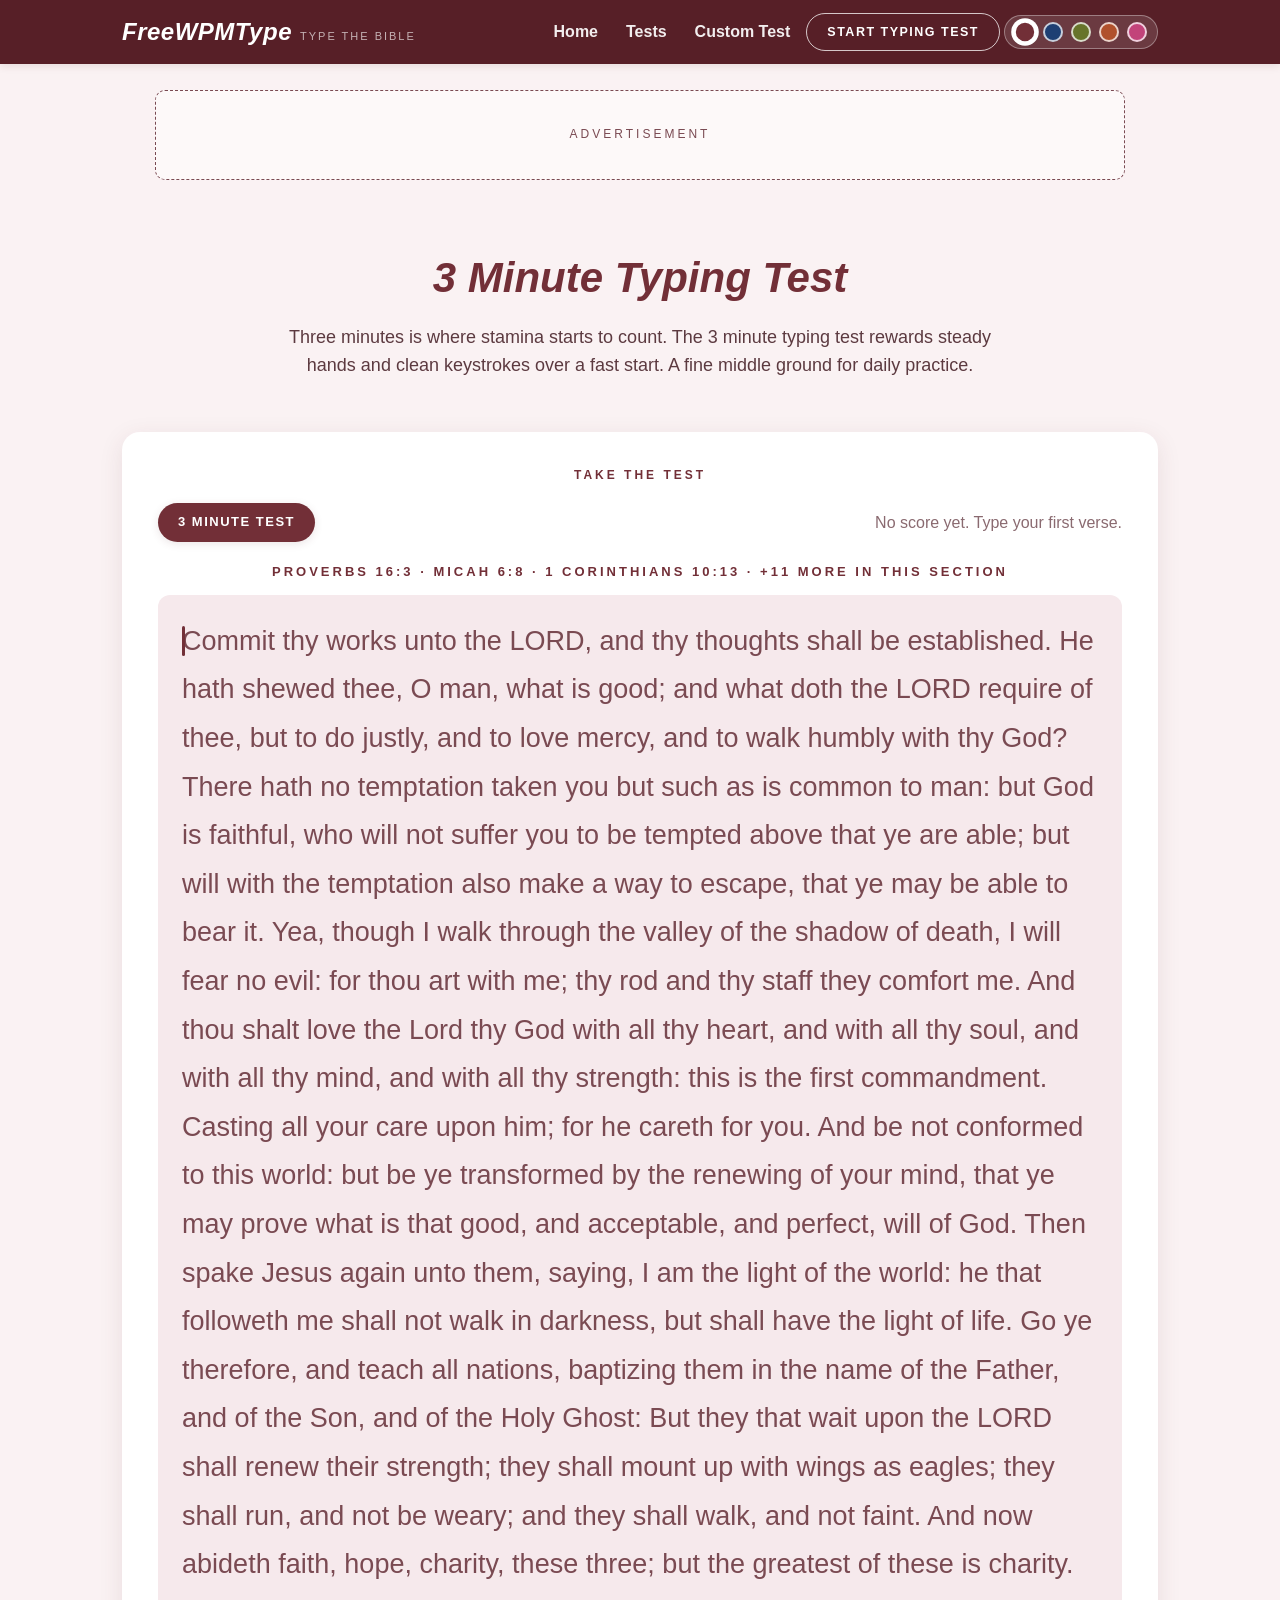
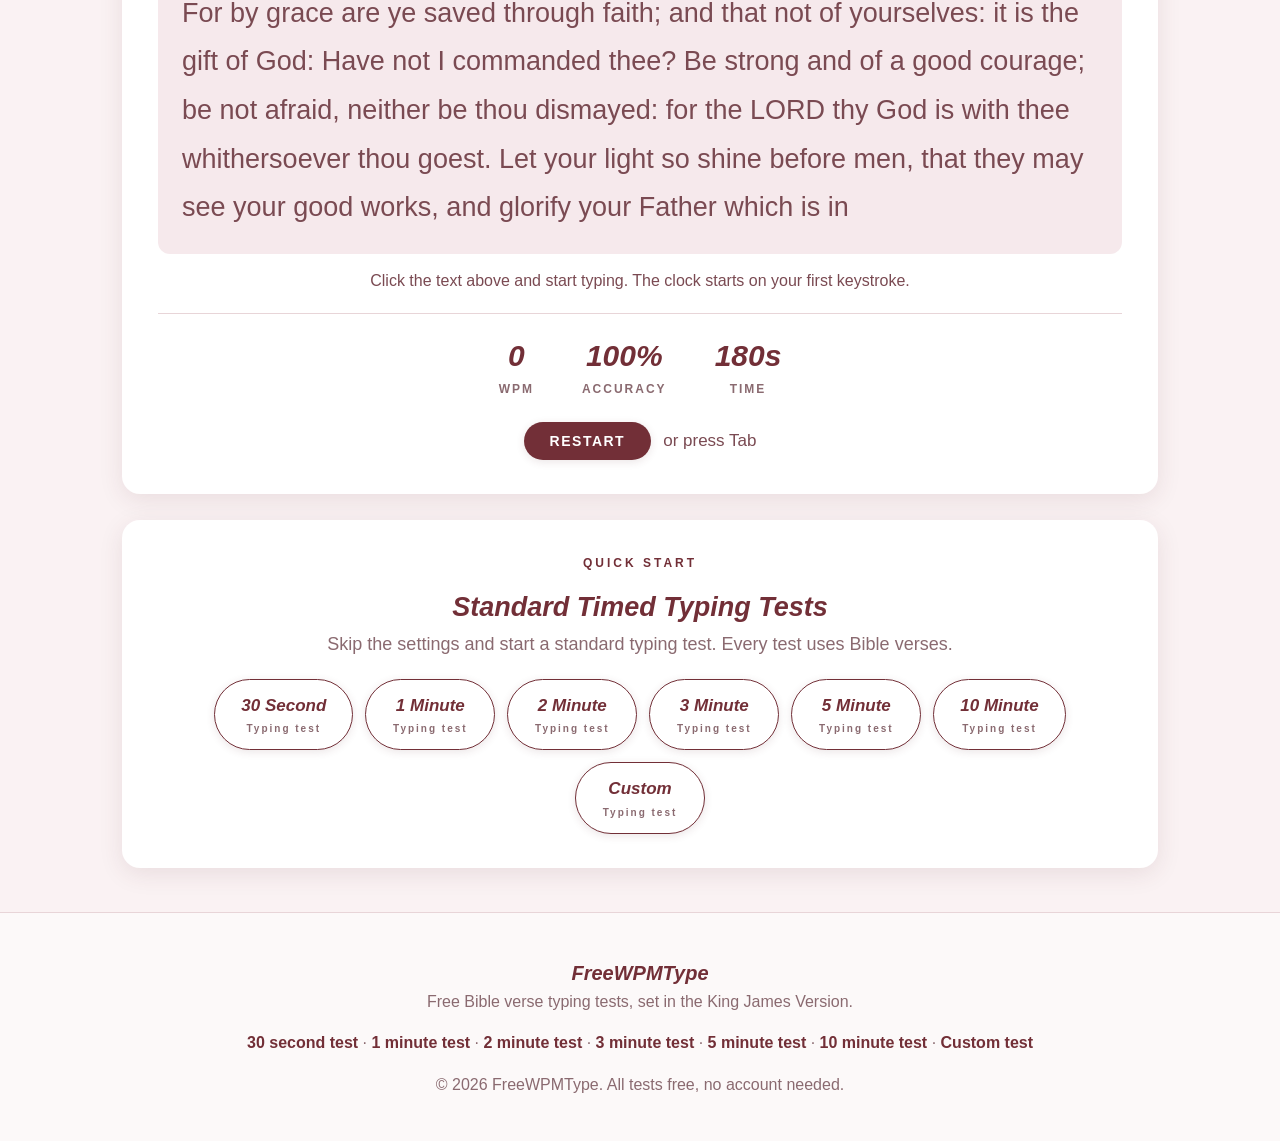
<file: 3-minute-typing-test.html>
<!DOCTYPE html>
<html lang="en">
<head>
<meta charset="utf-8">
<meta name="viewport" content="width=device-width, initial-scale=1">
<title>3 Minute Typing Test - Check Your WPM | FreeWPMType</title>
<meta name="description" content="Take a free 3 minute typing test with Bible verses. Check your WPM and accuracy, earn a printable certificate. No account needed.">
<link rel="canonical" href="https://freewpmtest.com/3-minute-typing-test.html">
<link rel="stylesheet" href="assets/style.css">
</head>
<body>
<header class="site-header"><div class="wrap"><a class="logo" href="index.html">FreeWPMType<small>TYPE THE BIBLE</small></a><nav class="nav"><a class="nav-link" href="index.html">Home</a><a class="nav-link hide-mobile" href="1-minute-typing-test.html">Tests</a><a class="nav-link" href="custom-typing-test.html">Custom Test</a><a class="btn" href="1-minute-typing-test.html">Start typing test</a><span class="swatches" role="group" aria-label="Color theme"><button class="swatch" data-theme="wine" type="button" title="Wine" aria-label="Wine theme"></button><button class="swatch" data-theme="navy" type="button" title="Navy blue" aria-label="Navy blue theme"></button><button class="swatch" data-theme="olive" type="button" title="Olive green" aria-label="Olive green theme"></button><button class="swatch" data-theme="rust" type="button" title="Rust" aria-label="Rust theme"></button><button class="swatch" data-theme="pink" type="button" title="Pink" aria-label="Pink theme"></button></span></nav></div></header>
<div class="wrap"><!-- Ad slot: top banner. Reserved for a future ad network. No ad code yet. -->
<div class="ad-slot ad-banner"><span>Advertisement</span></div>
<main><section class="hero"><h1>3 Minute Typing Test</h1><div class="intro-copy"><p>Three minutes is where stamina starts to count. The 3 minute typing test rewards steady hands and clean keystrokes over a fast start. A fine middle ground for daily practice.</p></div></section><section class="panel"><div class="caps-label">Take the test</div><div class="vt-widget" data-duration="180">
<div class="vt-topbar"><div class="vt-modes"><span class="btn active" style="cursor:default;">3 Minute test</span></div><div class="vt-best"></div></div>
<div class="vt-ref"></div>
<div class="vt-text" tabindex="0" role="textbox" aria-label="Typing area. Click and start typing."></div>
<div class="vt-focus-hint">Click the text above and start typing. The clock starts on your first keystroke.</div>
<div class="vt-live"><div class="lv"><div class="n vt-wpm">0</div><div class="l">WPM</div></div><div class="lv"><div class="n vt-acc">100%</div><div class="l">Accuracy</div></div><div class="lv"><div class="n vt-time">180s</div><div class="l">Time</div></div></div>
<div class="vt-actions"><button class="btn vt-restart" type="button">Restart</button><span style="color:var(--faint);font-size:17px;align-self:center;">or press Tab</span></div>
<input class="vt-input" type="text" autocomplete="off" autocapitalize="off" autocorrect="off" spellcheck="false" aria-label="Hidden typing input">
<div class="vt-results" hidden>
<div class="vt-blur-wrap"><div class="vt-blur-box vt-score-blurred"><div class="big-wpm"><span class="vt-blur-wpm">0</span></div><div class="vt-blur-sub">WORDS PER MINUTE &middot; <span class="vt-blur-acc">0%</span> ACCURACY</div></div><div class="vt-reveal-veil"><button class="btn vt-reveal" type="button">Reveal my score</button></div></div>
<!-- Ad slot: results page banner. Reserved for a future ad network. No ad code yet. -->
<div class="ad-slot ad-results"><span>Advertisement</span></div>
<div class="vt-stats"><div class="stat-card"><div class="stat-num vt-stat-wpm">0</div><div class="stat-label">WPM</div></div><div class="stat-card"><div class="stat-num vt-stat-acc">0%</div><div class="stat-label">Accuracy</div></div><div class="stat-card"><div class="stat-num vt-stat-chars">0</div><div class="stat-label">Characters</div></div><div class="stat-card"><div class="stat-num vt-stat-time">0s</div><div class="stat-label">Time</div></div></div>
<div class="vt-tricky"></div>
<div class="vt-cert"><div class="cert-kicker">FreeWPMType</div><div class="cert-title">Certificate of Typing</div><div class="cert-wpm"><span class="vt-cert-wpm">0</span></div><div class="cert-sub">words per minute</div><div class="cert-sub vt-cert-acc"></div><div class="cert-verse vt-cert-verse"></div><div class="cert-ref vt-cert-ref"></div><div class="cert-date vt-cert-date"></div><div class="cert-seal">FW</div></div>
<div class="vt-actions"><button class="btn vt-print" type="button">Print certificate</button><button class="btn vt-again" type="button">Try again</button></div>
</div>
</div>
</section><section class="panel"><div class="caps-label">Quick start</div><h2 style="text-align:center;margin:0 0 6px;">Standard Timed Typing Tests</h2><p class="sub" style="text-align:center;color:var(--muted);max-width:640px;margin:0 auto 6px;">Skip the settings and start a standard typing test. Every test uses Bible verses.</p><div class="qcards"><a class="qcard" href="30-second-typing-test.html"><span class="q-name">30 Second</span><span class="q-sub">Typing test</span></a><a class="qcard" href="1-minute-typing-test.html"><span class="q-name">1 Minute</span><span class="q-sub">Typing test</span></a><a class="qcard" href="2-minute-typing-test.html"><span class="q-name">2 Minute</span><span class="q-sub">Typing test</span></a><a class="qcard" href="3-minute-typing-test.html"><span class="q-name">3 Minute</span><span class="q-sub">Typing test</span></a><a class="qcard" href="5-minute-typing-test.html"><span class="q-name">5 Minute</span><span class="q-sub">Typing test</span></a><a class="qcard" href="10-minute-typing-test.html"><span class="q-name">10 Minute</span><span class="q-sub">Typing test</span></a><a class="qcard" href="custom-typing-test.html"><span class="q-name">Custom</span><span class="q-sub">Typing test</span></a></div></section></main></div><footer><div class="wrap"><p><span class="f-brand">FreeWPMType</span><br>Free Bible verse typing tests, set in the King James Version.</p><p><a href="30-second-typing-test.html">30 second test</a> &middot; <a href="1-minute-typing-test.html">1 minute test</a> &middot; <a href="2-minute-typing-test.html">2 minute test</a> &middot; <a href="3-minute-typing-test.html">3 minute test</a> &middot; <a href="5-minute-typing-test.html">5 minute test</a> &middot; <a href="10-minute-typing-test.html">10 minute test</a> &middot; <a href="custom-typing-test.html">Custom test</a></p><p>&copy; 2026 FreeWPMType. All tests free, no account needed.</p></div></footer>
<script src="assets/freewpmtype.js"></script>
</body>
</html>
</file>
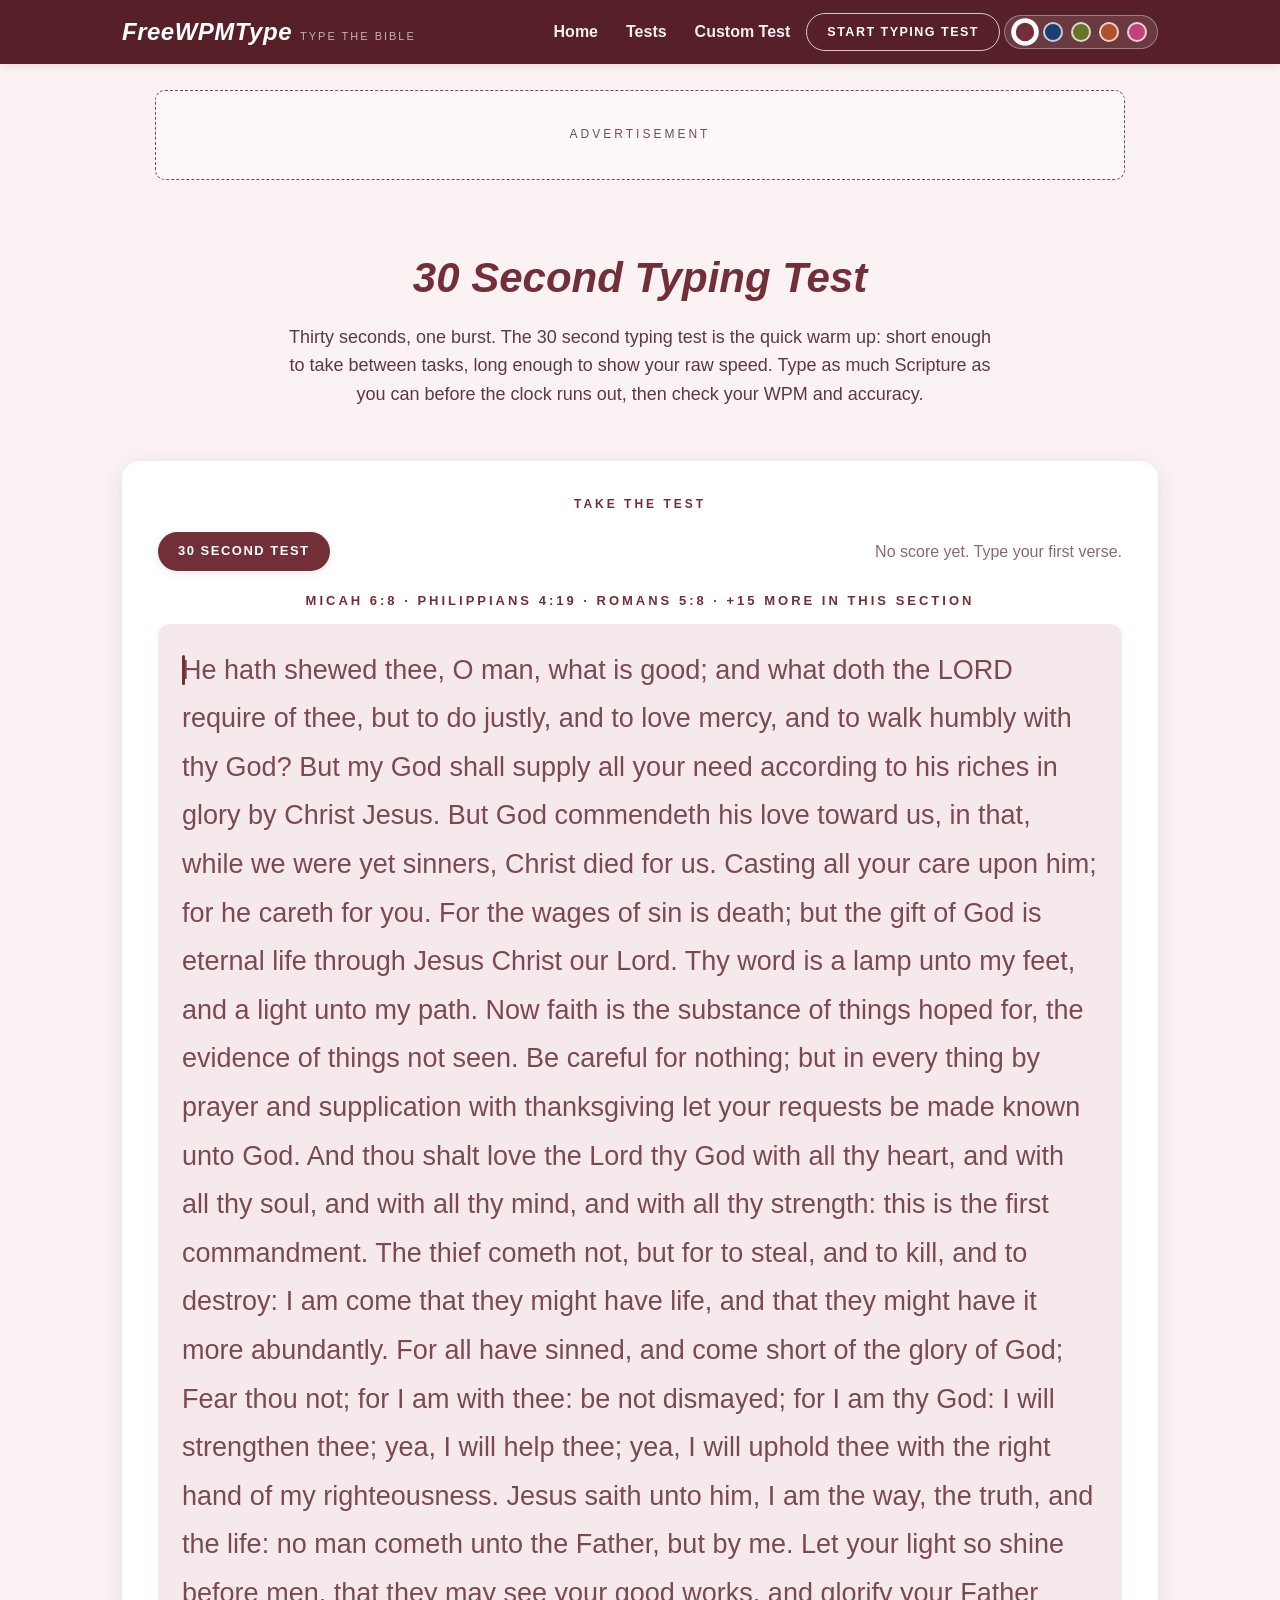
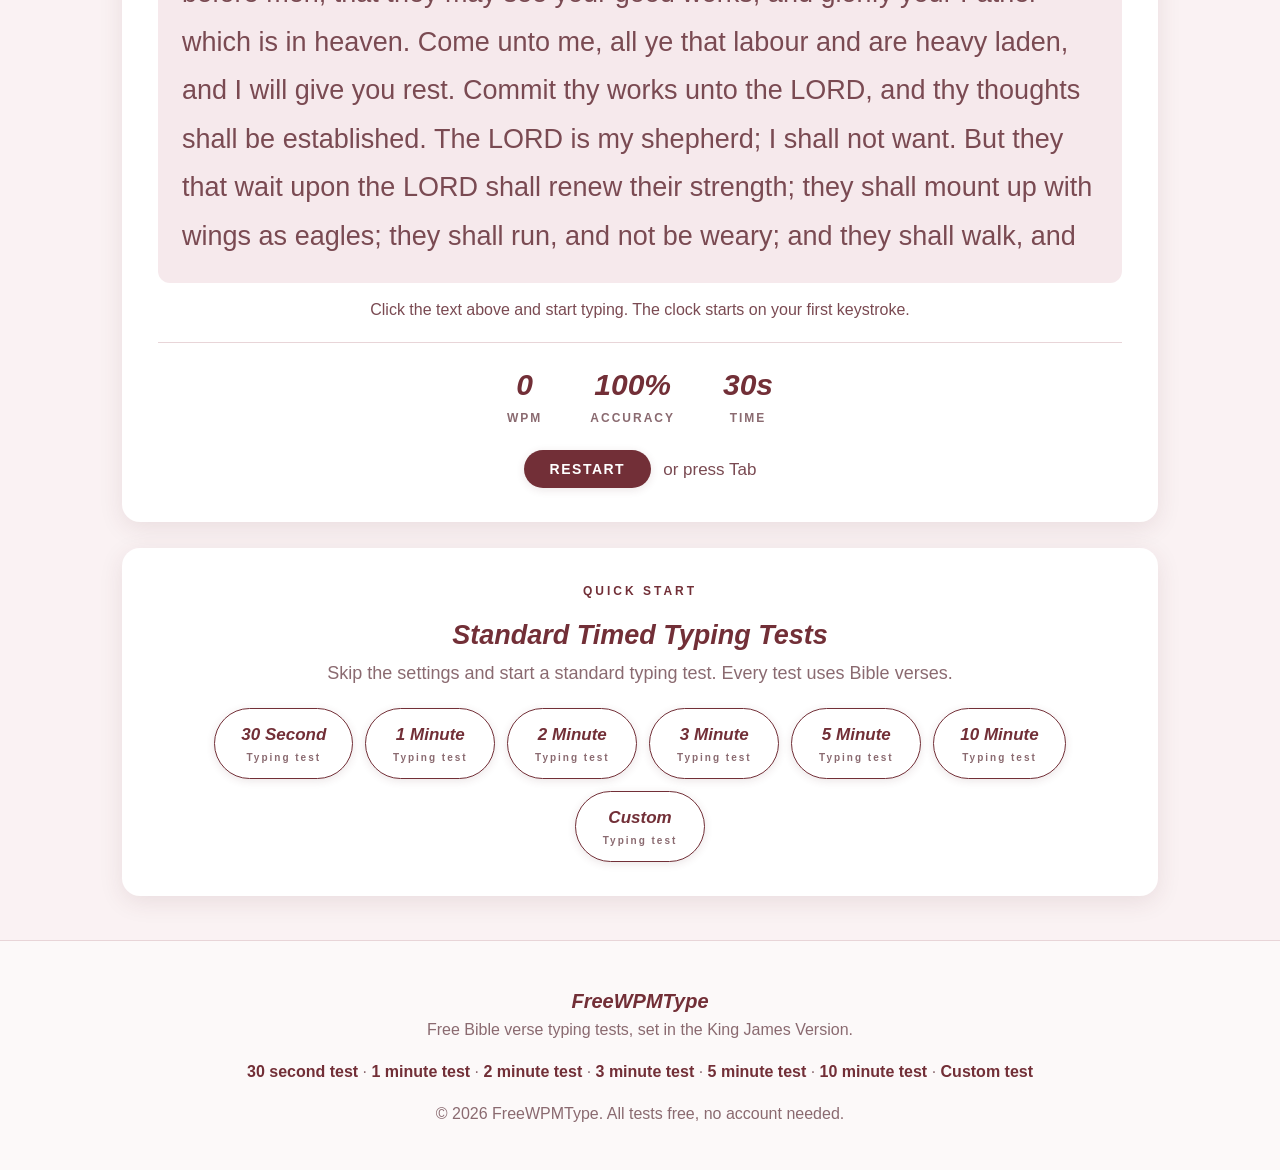
<file: 30-second-typing-test.html>
<!DOCTYPE html>
<html lang="en">
<head>
<meta charset="utf-8">
<meta name="viewport" content="width=device-width, initial-scale=1">
<title>30 Second Typing Test - Check Your WPM | FreeWPMType</title>
<meta name="description" content="Take a free 30 second typing test with Bible verses. Check your WPM and accuracy, earn a printable certificate. No account needed.">
<link rel="canonical" href="https://freewpmtest.com/30-second-typing-test.html">
<link rel="stylesheet" href="assets/style.css">
</head>
<body>
<header class="site-header"><div class="wrap"><a class="logo" href="index.html">FreeWPMType<small>TYPE THE BIBLE</small></a><nav class="nav"><a class="nav-link" href="index.html">Home</a><a class="nav-link hide-mobile" href="1-minute-typing-test.html">Tests</a><a class="nav-link" href="custom-typing-test.html">Custom Test</a><a class="btn" href="1-minute-typing-test.html">Start typing test</a><span class="swatches" role="group" aria-label="Color theme"><button class="swatch" data-theme="wine" type="button" title="Wine" aria-label="Wine theme"></button><button class="swatch" data-theme="navy" type="button" title="Navy blue" aria-label="Navy blue theme"></button><button class="swatch" data-theme="olive" type="button" title="Olive green" aria-label="Olive green theme"></button><button class="swatch" data-theme="rust" type="button" title="Rust" aria-label="Rust theme"></button><button class="swatch" data-theme="pink" type="button" title="Pink" aria-label="Pink theme"></button></span></nav></div></header>
<div class="wrap"><!-- Ad slot: top banner. Reserved for a future ad network. No ad code yet. -->
<div class="ad-slot ad-banner"><span>Advertisement</span></div>
<main><section class="hero"><h1>30 Second Typing Test</h1><div class="intro-copy"><p>Thirty seconds, one burst. The 30 second typing test is the quick warm up: short enough to take between tasks, long enough to show your raw speed. Type as much Scripture as you can before the clock runs out, then check your WPM and accuracy.</p></div></section><section class="panel"><div class="caps-label">Take the test</div><div class="vt-widget" data-duration="30">
<div class="vt-topbar"><div class="vt-modes"><span class="btn active" style="cursor:default;">30 Second test</span></div><div class="vt-best"></div></div>
<div class="vt-ref"></div>
<div class="vt-text" tabindex="0" role="textbox" aria-label="Typing area. Click and start typing."></div>
<div class="vt-focus-hint">Click the text above and start typing. The clock starts on your first keystroke.</div>
<div class="vt-live"><div class="lv"><div class="n vt-wpm">0</div><div class="l">WPM</div></div><div class="lv"><div class="n vt-acc">100%</div><div class="l">Accuracy</div></div><div class="lv"><div class="n vt-time">30s</div><div class="l">Time</div></div></div>
<div class="vt-actions"><button class="btn vt-restart" type="button">Restart</button><span style="color:var(--faint);font-size:17px;align-self:center;">or press Tab</span></div>
<input class="vt-input" type="text" autocomplete="off" autocapitalize="off" autocorrect="off" spellcheck="false" aria-label="Hidden typing input">
<div class="vt-results" hidden>
<div class="vt-blur-wrap"><div class="vt-blur-box vt-score-blurred"><div class="big-wpm"><span class="vt-blur-wpm">0</span></div><div class="vt-blur-sub">WORDS PER MINUTE &middot; <span class="vt-blur-acc">0%</span> ACCURACY</div></div><div class="vt-reveal-veil"><button class="btn vt-reveal" type="button">Reveal my score</button></div></div>
<!-- Ad slot: results page banner. Reserved for a future ad network. No ad code yet. -->
<div class="ad-slot ad-results"><span>Advertisement</span></div>
<div class="vt-stats"><div class="stat-card"><div class="stat-num vt-stat-wpm">0</div><div class="stat-label">WPM</div></div><div class="stat-card"><div class="stat-num vt-stat-acc">0%</div><div class="stat-label">Accuracy</div></div><div class="stat-card"><div class="stat-num vt-stat-chars">0</div><div class="stat-label">Characters</div></div><div class="stat-card"><div class="stat-num vt-stat-time">0s</div><div class="stat-label">Time</div></div></div>
<div class="vt-tricky"></div>
<div class="vt-cert"><div class="cert-kicker">FreeWPMType</div><div class="cert-title">Certificate of Typing</div><div class="cert-wpm"><span class="vt-cert-wpm">0</span></div><div class="cert-sub">words per minute</div><div class="cert-sub vt-cert-acc"></div><div class="cert-verse vt-cert-verse"></div><div class="cert-ref vt-cert-ref"></div><div class="cert-date vt-cert-date"></div><div class="cert-seal">FW</div></div>
<div class="vt-actions"><button class="btn vt-print" type="button">Print certificate</button><button class="btn vt-again" type="button">Try again</button></div>
</div>
</div>
</section><section class="panel"><div class="caps-label">Quick start</div><h2 style="text-align:center;margin:0 0 6px;">Standard Timed Typing Tests</h2><p class="sub" style="text-align:center;color:var(--muted);max-width:640px;margin:0 auto 6px;">Skip the settings and start a standard typing test. Every test uses Bible verses.</p><div class="qcards"><a class="qcard" href="30-second-typing-test.html"><span class="q-name">30 Second</span><span class="q-sub">Typing test</span></a><a class="qcard" href="1-minute-typing-test.html"><span class="q-name">1 Minute</span><span class="q-sub">Typing test</span></a><a class="qcard" href="2-minute-typing-test.html"><span class="q-name">2 Minute</span><span class="q-sub">Typing test</span></a><a class="qcard" href="3-minute-typing-test.html"><span class="q-name">3 Minute</span><span class="q-sub">Typing test</span></a><a class="qcard" href="5-minute-typing-test.html"><span class="q-name">5 Minute</span><span class="q-sub">Typing test</span></a><a class="qcard" href="10-minute-typing-test.html"><span class="q-name">10 Minute</span><span class="q-sub">Typing test</span></a><a class="qcard" href="custom-typing-test.html"><span class="q-name">Custom</span><span class="q-sub">Typing test</span></a></div></section></main></div><footer><div class="wrap"><p><span class="f-brand">FreeWPMType</span><br>Free Bible verse typing tests, set in the King James Version.</p><p><a href="30-second-typing-test.html">30 second test</a> &middot; <a href="1-minute-typing-test.html">1 minute test</a> &middot; <a href="2-minute-typing-test.html">2 minute test</a> &middot; <a href="3-minute-typing-test.html">3 minute test</a> &middot; <a href="5-minute-typing-test.html">5 minute test</a> &middot; <a href="10-minute-typing-test.html">10 minute test</a> &middot; <a href="custom-typing-test.html">Custom test</a></p><p>&copy; 2026 FreeWPMType. All tests free, no account needed.</p></div></footer>
<script src="assets/freewpmtype.js"></script>
</body>
</html>
</file>
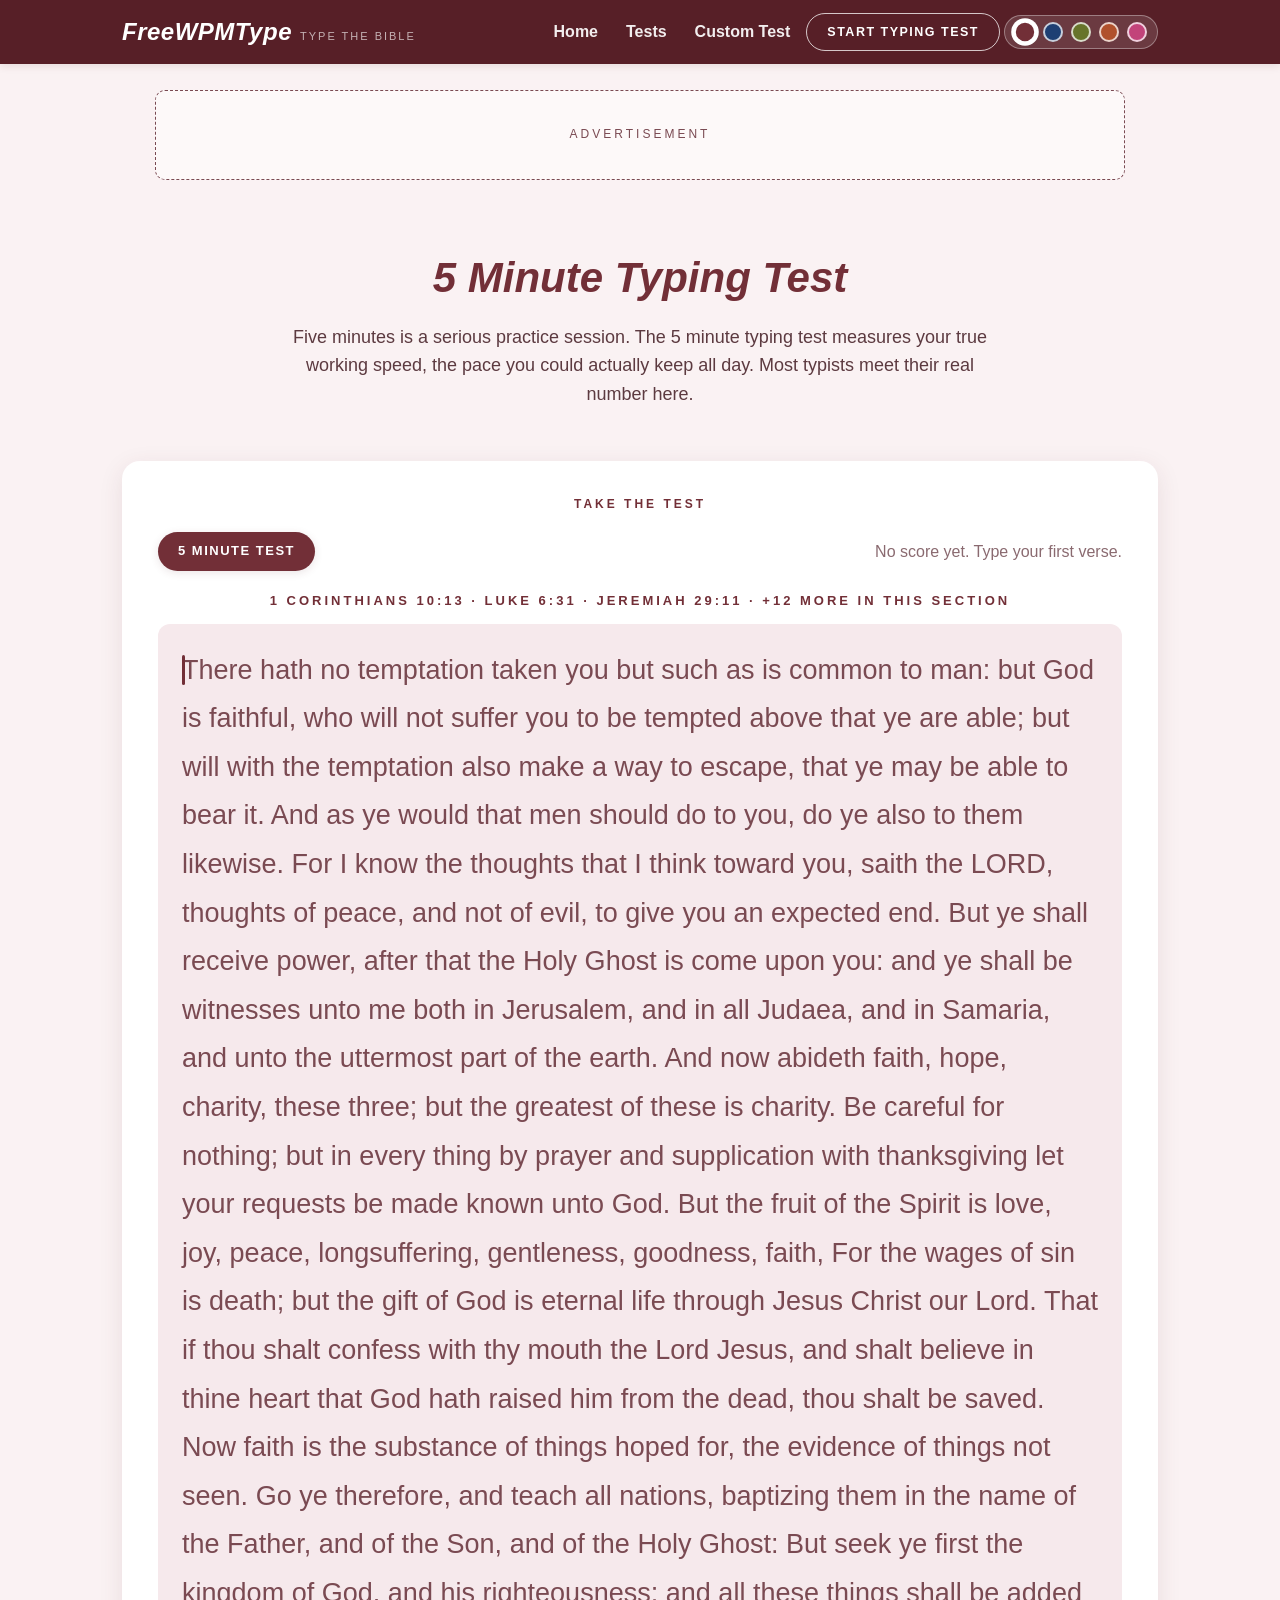
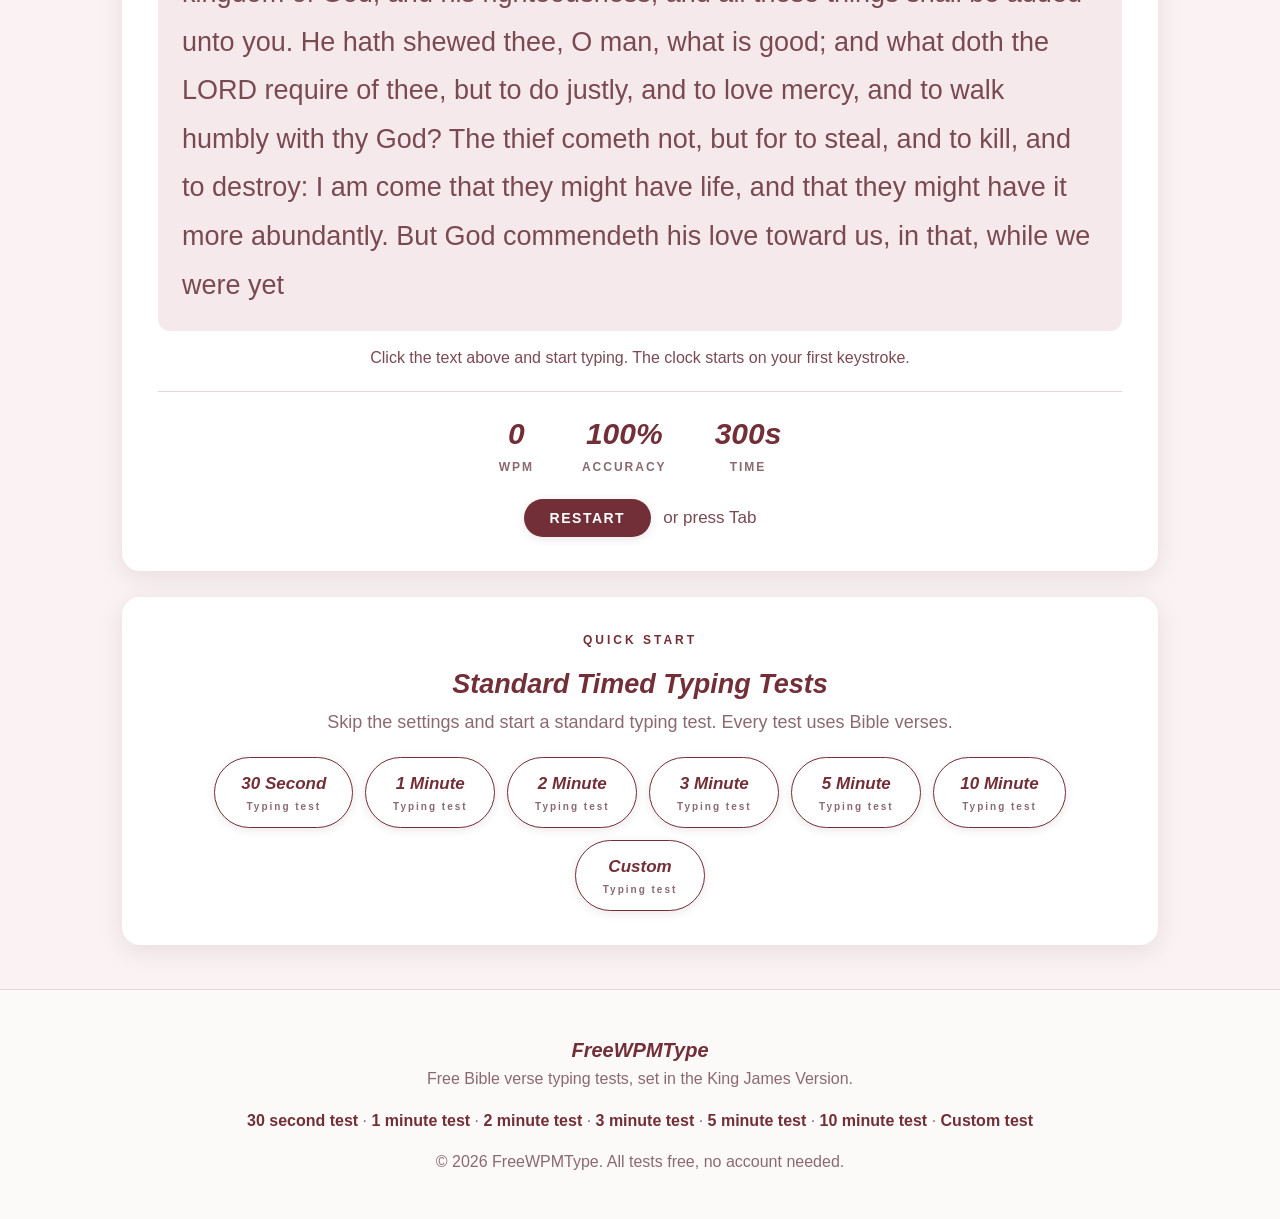
<file: 5-minute-typing-test.html>
<!DOCTYPE html>
<html lang="en">
<head>
<meta charset="utf-8">
<meta name="viewport" content="width=device-width, initial-scale=1">
<title>5 Minute Typing Test - Check Your WPM | FreeWPMType</title>
<meta name="description" content="Take a free 5 minute typing test with Bible verses. Check your WPM and accuracy, earn a printable certificate. No account needed.">
<link rel="canonical" href="https://freewpmtest.com/5-minute-typing-test.html">
<link rel="stylesheet" href="assets/style.css">
</head>
<body>
<header class="site-header"><div class="wrap"><a class="logo" href="index.html">FreeWPMType<small>TYPE THE BIBLE</small></a><nav class="nav"><a class="nav-link" href="index.html">Home</a><a class="nav-link hide-mobile" href="1-minute-typing-test.html">Tests</a><a class="nav-link" href="custom-typing-test.html">Custom Test</a><a class="btn" href="1-minute-typing-test.html">Start typing test</a><span class="swatches" role="group" aria-label="Color theme"><button class="swatch" data-theme="wine" type="button" title="Wine" aria-label="Wine theme"></button><button class="swatch" data-theme="navy" type="button" title="Navy blue" aria-label="Navy blue theme"></button><button class="swatch" data-theme="olive" type="button" title="Olive green" aria-label="Olive green theme"></button><button class="swatch" data-theme="rust" type="button" title="Rust" aria-label="Rust theme"></button><button class="swatch" data-theme="pink" type="button" title="Pink" aria-label="Pink theme"></button></span></nav></div></header>
<div class="wrap"><!-- Ad slot: top banner. Reserved for a future ad network. No ad code yet. -->
<div class="ad-slot ad-banner"><span>Advertisement</span></div>
<main><section class="hero"><h1>5 Minute Typing Test</h1><div class="intro-copy"><p>Five minutes is a serious practice session. The 5 minute typing test measures your true working speed, the pace you could actually keep all day. Most typists meet their real number here.</p></div></section><section class="panel"><div class="caps-label">Take the test</div><div class="vt-widget" data-duration="300">
<div class="vt-topbar"><div class="vt-modes"><span class="btn active" style="cursor:default;">5 Minute test</span></div><div class="vt-best"></div></div>
<div class="vt-ref"></div>
<div class="vt-text" tabindex="0" role="textbox" aria-label="Typing area. Click and start typing."></div>
<div class="vt-focus-hint">Click the text above and start typing. The clock starts on your first keystroke.</div>
<div class="vt-live"><div class="lv"><div class="n vt-wpm">0</div><div class="l">WPM</div></div><div class="lv"><div class="n vt-acc">100%</div><div class="l">Accuracy</div></div><div class="lv"><div class="n vt-time">300s</div><div class="l">Time</div></div></div>
<div class="vt-actions"><button class="btn vt-restart" type="button">Restart</button><span style="color:var(--faint);font-size:17px;align-self:center;">or press Tab</span></div>
<input class="vt-input" type="text" autocomplete="off" autocapitalize="off" autocorrect="off" spellcheck="false" aria-label="Hidden typing input">
<div class="vt-results" hidden>
<div class="vt-blur-wrap"><div class="vt-blur-box vt-score-blurred"><div class="big-wpm"><span class="vt-blur-wpm">0</span></div><div class="vt-blur-sub">WORDS PER MINUTE &middot; <span class="vt-blur-acc">0%</span> ACCURACY</div></div><div class="vt-reveal-veil"><button class="btn vt-reveal" type="button">Reveal my score</button></div></div>
<!-- Ad slot: results page banner. Reserved for a future ad network. No ad code yet. -->
<div class="ad-slot ad-results"><span>Advertisement</span></div>
<div class="vt-stats"><div class="stat-card"><div class="stat-num vt-stat-wpm">0</div><div class="stat-label">WPM</div></div><div class="stat-card"><div class="stat-num vt-stat-acc">0%</div><div class="stat-label">Accuracy</div></div><div class="stat-card"><div class="stat-num vt-stat-chars">0</div><div class="stat-label">Characters</div></div><div class="stat-card"><div class="stat-num vt-stat-time">0s</div><div class="stat-label">Time</div></div></div>
<div class="vt-tricky"></div>
<div class="vt-cert"><div class="cert-kicker">FreeWPMType</div><div class="cert-title">Certificate of Typing</div><div class="cert-wpm"><span class="vt-cert-wpm">0</span></div><div class="cert-sub">words per minute</div><div class="cert-sub vt-cert-acc"></div><div class="cert-verse vt-cert-verse"></div><div class="cert-ref vt-cert-ref"></div><div class="cert-date vt-cert-date"></div><div class="cert-seal">FW</div></div>
<div class="vt-actions"><button class="btn vt-print" type="button">Print certificate</button><button class="btn vt-again" type="button">Try again</button></div>
</div>
</div>
</section><section class="panel"><div class="caps-label">Quick start</div><h2 style="text-align:center;margin:0 0 6px;">Standard Timed Typing Tests</h2><p class="sub" style="text-align:center;color:var(--muted);max-width:640px;margin:0 auto 6px;">Skip the settings and start a standard typing test. Every test uses Bible verses.</p><div class="qcards"><a class="qcard" href="30-second-typing-test.html"><span class="q-name">30 Second</span><span class="q-sub">Typing test</span></a><a class="qcard" href="1-minute-typing-test.html"><span class="q-name">1 Minute</span><span class="q-sub">Typing test</span></a><a class="qcard" href="2-minute-typing-test.html"><span class="q-name">2 Minute</span><span class="q-sub">Typing test</span></a><a class="qcard" href="3-minute-typing-test.html"><span class="q-name">3 Minute</span><span class="q-sub">Typing test</span></a><a class="qcard" href="5-minute-typing-test.html"><span class="q-name">5 Minute</span><span class="q-sub">Typing test</span></a><a class="qcard" href="10-minute-typing-test.html"><span class="q-name">10 Minute</span><span class="q-sub">Typing test</span></a><a class="qcard" href="custom-typing-test.html"><span class="q-name">Custom</span><span class="q-sub">Typing test</span></a></div></section></main></div><footer><div class="wrap"><p><span class="f-brand">FreeWPMType</span><br>Free Bible verse typing tests, set in the King James Version.</p><p><a href="30-second-typing-test.html">30 second test</a> &middot; <a href="1-minute-typing-test.html">1 minute test</a> &middot; <a href="2-minute-typing-test.html">2 minute test</a> &middot; <a href="3-minute-typing-test.html">3 minute test</a> &middot; <a href="5-minute-typing-test.html">5 minute test</a> &middot; <a href="10-minute-typing-test.html">10 minute test</a> &middot; <a href="custom-typing-test.html">Custom test</a></p><p>&copy; 2026 FreeWPMType. All tests free, no account needed.</p></div></footer>
<script src="assets/freewpmtype.js"></script>
</body>
</html>
</file>
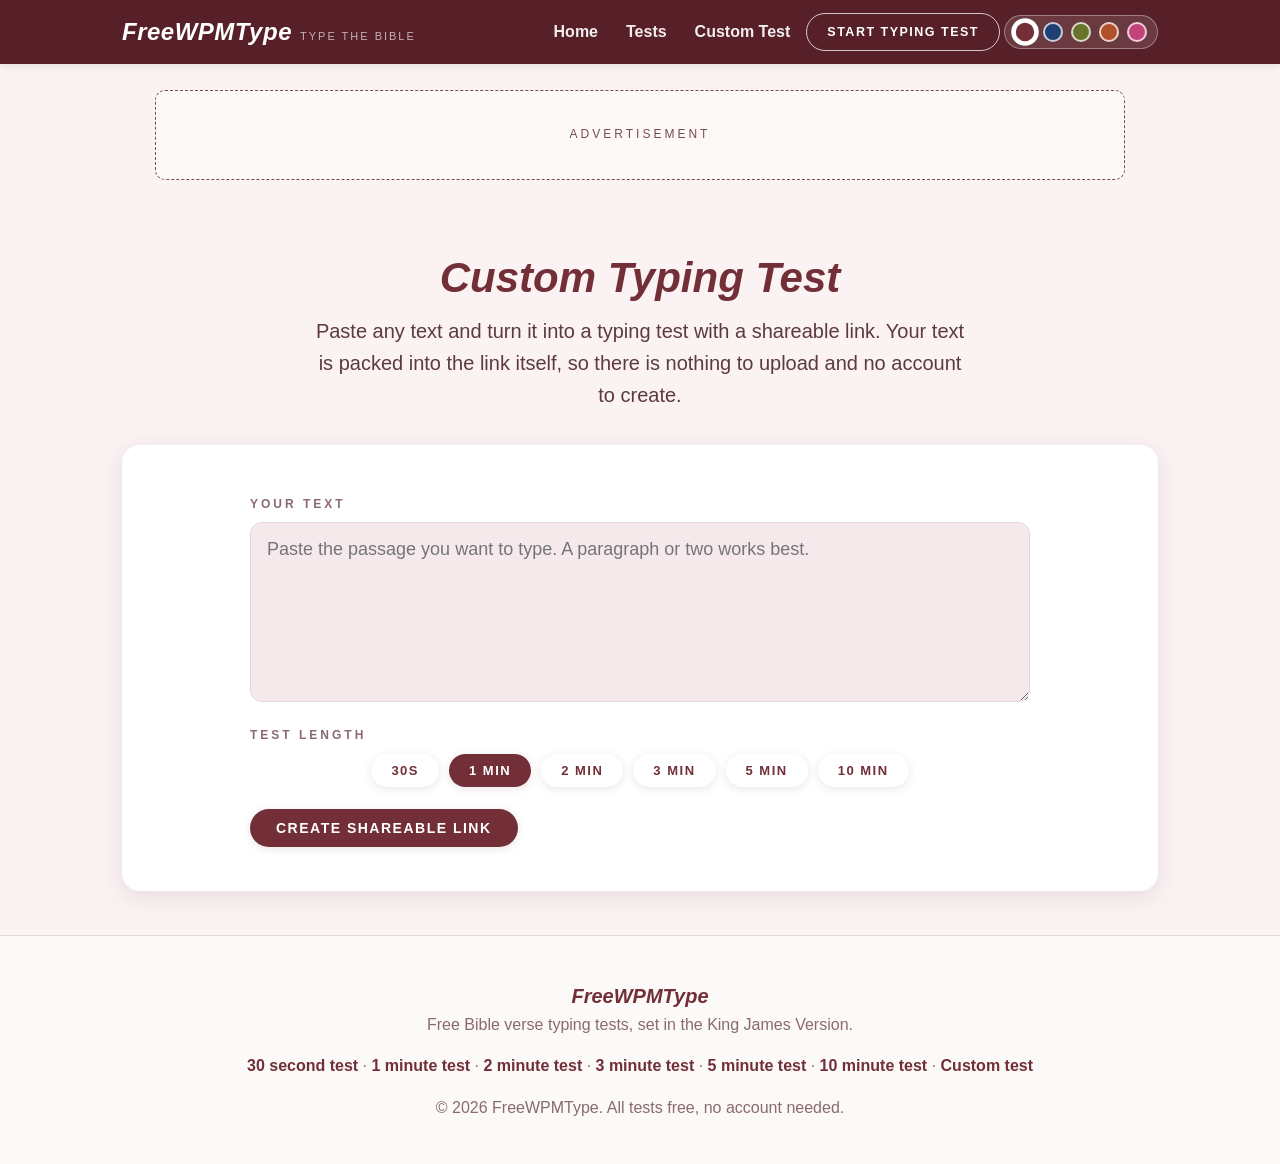
<file: custom-typing-test.html>
<!DOCTYPE html>
<html lang="en">
<head>
<meta charset="utf-8">
<meta name="viewport" content="width=device-width, initial-scale=1">
<title>Custom Typing Test - Type Your Own Text | FreeWPMType</title>
<meta name="description" content="Create a custom typing test from any text. Paste your passage, get a shareable link, and challenge others to beat your WPM. Free, no account needed.">
<link rel="canonical" href="https://freewpmtest.com/custom-typing-test.html">
<link rel="stylesheet" href="assets/style.css">
</head>
<body>
<header class="site-header"><div class="wrap"><a class="logo" href="index.html">FreeWPMType<small>TYPE THE BIBLE</small></a><nav class="nav"><a class="nav-link" href="index.html">Home</a><a class="nav-link hide-mobile" href="1-minute-typing-test.html">Tests</a><a class="nav-link" href="custom-typing-test.html">Custom Test</a><a class="btn" href="1-minute-typing-test.html">Start typing test</a><span class="swatches" role="group" aria-label="Color theme"><button class="swatch" data-theme="wine" type="button" title="Wine" aria-label="Wine theme"></button><button class="swatch" data-theme="navy" type="button" title="Navy blue" aria-label="Navy blue theme"></button><button class="swatch" data-theme="olive" type="button" title="Olive green" aria-label="Olive green theme"></button><button class="swatch" data-theme="rust" type="button" title="Rust" aria-label="Rust theme"></button><button class="swatch" data-theme="pink" type="button" title="Pink" aria-label="Pink theme"></button></span></nav></div></header>
<div class="wrap"><!-- Ad slot: top banner. Reserved for a future ad network. No ad code yet. -->
<div class="ad-slot ad-banner"><span>Advertisement</span></div>
<main><section class="hero"><h1>Custom Typing Test</h1><p class="lead">Paste any text and turn it into a typing test with a shareable link. Your text is packed into the link itself, so there is nothing to upload and no account to create.</p></section><section class="panel"><div class="custom-box" id="custom-form"><label for="custom-text" class="caps">Your text</label><textarea id="custom-text" placeholder="Paste the passage you want to type. A paragraph or two works best."></textarea><div class="caps">Test length</div><div class="vt-modes" id="custom-durs" style="margin:8px 0 4px;"><button class="btn" data-secs="30" type="button">30s</button><button class="btn active" data-secs="60" type="button">1 min</button><button class="btn" data-secs="120" type="button">2 min</button><button class="btn" data-secs="180" type="button">3 min</button><button class="btn" data-secs="300" type="button">5 min</button><button class="btn" data-secs="600" type="button">10 min</button></div><div class="vt-actions" style="justify-content:flex-start;"><button class="btn" id="make-link" type="button">Create shareable link</button></div><div id="share-out" style="display:none;margin-top:18px;"><label for="share-link" class="caps">Share this link</label><div class="share-row"><input id="share-link" readonly><button class="btn" id="copy-link" type="button">Copy</button></div><div class="vt-actions" style="justify-content:flex-start;"><button class="btn" id="start-now" type="button">Take this test now</button></div></div></div><div id="custom-mount" style="margin-top:10px;"></div><div id="custom-note" style="display:none;text-align:center;color:var(--muted);margin-bottom:16px;">This is a shared custom test. <a href="custom-typing-test.html" style="color:var(--brand);">Make your own</a>.</div></section></main></div><footer><div class="wrap"><p><span class="f-brand">FreeWPMType</span><br>Free Bible verse typing tests, set in the King James Version.</p><p><a href="30-second-typing-test.html">30 second test</a> &middot; <a href="1-minute-typing-test.html">1 minute test</a> &middot; <a href="2-minute-typing-test.html">2 minute test</a> &middot; <a href="3-minute-typing-test.html">3 minute test</a> &middot; <a href="5-minute-typing-test.html">5 minute test</a> &middot; <a href="10-minute-typing-test.html">10 minute test</a> &middot; <a href="custom-typing-test.html">Custom test</a></p><p>&copy; 2026 FreeWPMType. All tests free, no account needed.</p></div></footer>
<script src="assets/freewpmtype.js"></script>
<script>
(function() {
  var dur = 60;
  var durBtns = document.querySelectorAll('#custom-durs .btn');
  durBtns.forEach(function(b) {
    b.addEventListener('click', function() {
      durBtns.forEach(function(x) { x.classList.remove('active'); });
      b.classList.add('active');
      dur = parseInt(b.getAttribute('data-secs'), 10);
    });
  });
  function widgetHTMLString(secs) {
    return '<div class="vt-widget" data-duration="' + secs + '" data-mode="custom">' +
    '<div class="vt-topbar"><div class="vt-modes"><span class="btn active" style="cursor:default;">Custom test</span></div><div class="vt-best"></div></div>' +
    '<div class="vt-ref"></div>' +
    '<div class="vt-text" tabindex="0" role="textbox" aria-label="Typing area. Click and start typing."></div>' +
    '<div class="vt-focus-hint">Click the text above and start typing. The clock starts on your first keystroke.</div>' +
    '<div class="vt-live">' +
    '<div class="lv"><div class="n vt-wpm">0</div><div class="l">WPM</div></div>' +
    '<div class="lv"><div class="n vt-acc">100%</div><div class="l">Accuracy</div></div>' +
    '<div class="lv"><div class="n vt-time">' + secs + 's</div><div class="l">Time</div></div></div>' +
    '<div class="vt-actions"><button class="btn vt-restart" type="button">Restart</button><span style="color:var(--faint);font-size:17px;align-self:center;">or press Tab</span></div>' +
    '<input class="vt-input" type="text" autocomplete="off" autocapitalize="off" autocorrect="off" spellcheck="false" aria-label="Hidden typing input">' +
    '<div class="vt-results" hidden>' +
    '<div class="vt-blur-wrap"><div class="vt-blur-box vt-score-blurred"><div class="big-wpm"><span class="vt-blur-wpm">0</span></div>' +
    '<div class="vt-blur-sub">WORDS PER MINUTE &middot; <span class="vt-blur-acc">0%</span> ACCURACY</div></div>' +
    '<div class="vt-reveal-veil"><button class="btn vt-reveal" type="button">Reveal my score</button></div></div>' +
    '<div class="vt-stats">' +
    '<div class="stat-card"><div class="stat-num vt-stat-wpm">0</div><div class="stat-label">WPM</div></div>' +
    '<div class="stat-card"><div class="stat-num vt-stat-acc">0%</div><div class="stat-label">Accuracy</div></div>' +
    '<div class="stat-card"><div class="stat-num vt-stat-chars">0</div><div class="stat-label">Characters</div></div>' +
    '<div class="stat-card"><div class="stat-num vt-stat-time">0s</div><div class="stat-label">Time</div></div></div>' +
    '<div class="vt-tricky"></div>' +
    '<div class="vt-cert"><div class="cert-kicker">FreeWPMType</div><div class="cert-title">Certificate of Typing</div>' +
    '<div class="cert-wpm"><span class="vt-cert-wpm">0</span></div><div class="cert-sub">words per minute</div>' +
    '<div class="cert-sub vt-cert-acc"></div><div class="cert-verse vt-cert-verse"></div>' +
    '<div class="cert-ref vt-cert-ref"></div><div class="cert-date vt-cert-date"></div>' +
    '<div class="cert-seal">FW</div></div>' +
    '<div class="vt-actions"><button class="btn vt-print" type="button">Print certificate</button>' +
    '<button class="btn vt-again" type="button">Try again</button></div>' +
    '</div></div>';
  }
  function mountWidget(text, secs) {
    var mount = document.getElementById('custom-mount');
    mount.innerHTML = widgetHTMLString(secs);
    var el = mount.firstElementChild;
    el._customText = text;
    return initWidget(el);
  }
  function cleanText(t) { return t.replace(/\s+/g, ' ').trim(); }
  var hash = location.hash.match(/^#t=(\d+)\.(.+)$/);
  if (hash) {
    document.getElementById('custom-form').style.display = 'none';
    document.getElementById('custom-note').style.display = '';
    decodeShareText(hash[2]).then(function(text) {
      text = cleanText(text);
      if (text.length < 10) throw new Error('short');
      mountWidget(text, parseInt(hash[1], 10) || 60);
    }).catch(function() {
      document.getElementById('custom-note').innerHTML = 'That share link could not be read. <a href="custom-typing-test.html" style="color:var(--brand);">Make your own test</a>.';
    });
    return;
  }
  var pendingText = '';
  document.getElementById('make-link').addEventListener('click', function() {
    var t = cleanText(document.getElementById('custom-text').value);
    if (t.length < 20) { alert('Paste a little more text first, at least a sentence or two.'); return; }
    if (t.length > 8000) { alert('That text is too long for a share link. Keep it under about 8000 characters.'); return; }
    pendingText = t;
    var btn = document.getElementById('make-link');
    btn.disabled = true; btn.textContent = 'Working...';
    encodeShareText(t).then(function(payload) {
      var url = location.origin + location.pathname + '#t=' + dur + '.' + payload;
      document.getElementById('share-link').value = url;
      document.getElementById('share-out').style.display = '';
      btn.disabled = false; btn.textContent = 'Create shareable link';
    });
  });
  document.getElementById('copy-link').addEventListener('click', function() {
    var i = document.getElementById('share-link');
    i.select();
    try { document.execCommand('copy'); } catch (e) {}
    if (navigator.clipboard) navigator.clipboard.writeText(i.value);
    this.textContent = 'Copied';
    var self = this; setTimeout(function(){ self.textContent = 'Copy'; }, 2000);
  });
  document.getElementById('start-now').addEventListener('click', function() {
    if (!pendingText) return;
    document.getElementById('custom-form').style.display = 'none';
    mountWidget(pendingText, dur);
    document.getElementById('custom-mount').scrollIntoView({behavior:'smooth'});
  });
})();
</script>
</body>
</html>
</file>
<file: assets/style.css>
/* FreeWPMType design: clean, light, five color themes. Our own code, our own brand. */
:root,
[data-theme="wine"] {
  --bg: #faf2f3;
  --surface: #ffffff;
  --surface-2: #f6e9ec;
  --brand: #722f37;
  --brand-dark: #571f27;
  --brand-light: #93434c;
  --ink: #4a1f26;
  --body: #5c3a40;
  --muted: #8a6a70;
  --faint: #7a4a52;
  --line: #e8d5d8;
  --amber: #e8a13a;
  --correct: #2e7d4f;
  --wrong: #cf3b2a;
  --wrong-bg: #fdecea;
  --shadow: 0 6px 24px rgba(90, 40, 48, 0.10);
  --shadow-sm: 0 2px 8px rgba(90, 40, 48, 0.12);
}

[data-theme="navy"] {
  --bg: #eef3fa;
  --surface: #ffffff;
  --surface-2: #e4ecf7;
  --brand: #1e3f73;
  --brand-dark: #14305c;
  --brand-light: #2f5b9a;
  --ink: #16294d;
  --body: #33475f;
  --muted: #5f7896;
  --faint: #42597a;
  --line: #d5e0ef;
  --amber: #e8a13a;
  --correct: #2e7d4f;
  --wrong: #cf3b2a;
  --wrong-bg: #fdecea;
  --shadow: 0 6px 24px rgba(20, 48, 92, 0.10);
  --shadow-sm: 0 2px 8px rgba(20, 48, 92, 0.12);
}

[data-theme="olive"] {
  --bg: #f3f5ea;
  --surface: #ffffff;
  --surface-2: #e9edda;
  --brand: #67742a;
  --brand-dark: #4e5a1e;
  --brand-light: #7f8f3a;
  --ink: #3c4419;
  --body: #4c5433;
  --muted: #75805c;
  --faint: #55603f;
  --line: #dde2c8;
  --amber: #e8a13a;
  --correct: #2e7d4f;
  --wrong: #cf3b2a;
  --wrong-bg: #fdecea;
  --shadow: 0 6px 24px rgba(78, 90, 30, 0.10);
  --shadow-sm: 0 2px 8px rgba(78, 90, 30, 0.12);
}

[data-theme="rust"] {
  --bg: #faf1ea;
  --surface: #ffffff;
  --surface-2: #f5e4d6;
  --brand: #b0512c;
  --brand-dark: #8c3e20;
  --brand-light: #c96f45;
  --ink: #5f2f18;
  --body: #6b4630;
  --muted: #97705a;
  --faint: #7d5138;
  --line: #eed6c2;
  --amber: #e8a13a;
  --correct: #2e7d4f;
  --wrong: #cf3b2a;
  --wrong-bg: #fdecea;
  --shadow: 0 6px 24px rgba(140, 62, 32, 0.10);
  --shadow-sm: 0 2px 8px rgba(140, 62, 32, 0.12);
}

[data-theme="pink"] {
  --bg: #fdf0f5;
  --surface: #ffffff;
  --surface-2: #fae4ee;
  --brand: #c2437a;
  --brand-dark: #9c2f5c;
  --brand-light: #dd6b97;
  --ink: #5c1f3a;
  --body: #6e3a50;
  --muted: #a06e85;
  --faint: #7d4258;
  --line: #f0d3e0;
  --amber: #e8a13a;
  --correct: #2e7d4f;
  --wrong: #cf3b2a;
  --wrong-bg: #fdecea;
  --shadow: 0 6px 24px rgba(156, 47, 92, 0.10);
  --shadow-sm: 0 2px 8px rgba(156, 47, 92, 0.12);
}

* { box-sizing: border-box; }

body {
  margin: 0;
  background: var(--bg);
  color: var(--body);
  font-family: -apple-system, BlinkMacSystemFont, "Segoe UI", Roboto, "Helvetica Neue", Arial, sans-serif;
  font-size: 18px;
  line-height: 1.6;
  transition: background 0.3s, color 0.3s;
}

h1, h2, h3 {
  color: var(--brand);
  font-style: italic;
  font-weight: 800;
  line-height: 1.25;
}

.wrap { max-width: 1080px; margin: 0 auto; padding: 0 22px; }

/* Header: solid teal bar */
.site-header {
  background: var(--brand-dark);
  padding: 0;
  box-shadow: var(--shadow-sm);
  position: sticky;
  top: 0;
  z-index: 50;
}
.site-header .wrap {
  display: flex; align-items: center; justify-content: space-between;
  min-height: 64px; gap: 12px;
}
.logo {
  color: #fff;
  font-style: italic;
  font-weight: 800;
  font-size: 24px;
  text-decoration: none;
  letter-spacing: 0.5px;
  white-space: nowrap;
}
.logo small {
  font-style: normal;
  font-weight: 400;
  font-size: 11px;
  letter-spacing: 2px;
  color: rgba(255, 255, 255, 0.65);
  margin-left: 8px;
}
.nav { display: flex; gap: 4px; align-items: center; flex-wrap: wrap; }
.nav a.nav-link {
  color: rgba(255, 255, 255, 0.92);
  text-decoration: none;
  font-size: 16px;
  font-weight: 600;
  padding: 8px 12px;
  border-radius: 999px;
}
.nav a.nav-link:hover { background: rgba(255, 255, 255, 0.14); }

/* Buttons */
.btn {
  display: inline-block;
  font-family: inherit;
  background: #fff;
  color: var(--brand);
  border: 0;
  border-radius: 999px;
  padding: 11px 26px;
  font-size: 14px;
  font-weight: 700;
  letter-spacing: 1.5px;
  text-transform: uppercase;
  cursor: pointer;
  text-decoration: none;
  box-shadow: var(--shadow-sm);
  transition: transform 0.15s, box-shadow 0.2s, background 0.2s;
}
.btn:hover { transform: translateY(-1px); box-shadow: var(--shadow); }
.btn-solid, .btn.active {
  background: var(--brand);
  color: #fff;
}
.btn:disabled { opacity: 0.5; cursor: default; transform: none; }

/* Header buttons: white outline pills on the brand bar */
.site-header .btn {
  background: transparent;
  color: #fff;
  border: 1.5px solid rgba(255, 255, 255, 0.75);
  box-shadow: none;
  padding: 8px 20px;
  font-size: 12.5px;
}
.site-header .btn:hover { background: rgba(255, 255, 255, 0.14); transform: none; }

/* Theme swatches: five color themes */
.swatches {
  display: inline-flex; align-items: center; gap: 8px;
  background: rgba(255, 255, 255, 0.12);
  border: 1.5px solid rgba(255, 255, 255, 0.35);
  border-radius: 999px;
  padding: 6px 10px;
}
.swatch {
  width: 20px; height: 20px; border-radius: 50%;
  border: 2px solid rgba(255, 255, 255, 0.75);
  cursor: pointer; padding: 0;
  transition: transform 0.15s;
}
.swatch:hover { transform: scale(1.2); }
.swatch.active { border-color: #fff; box-shadow: 0 0 0 2px #fff; transform: scale(1.15); }
.swatch[data-theme="wine"] { background: #722f37; }
.swatch[data-theme="navy"] { background: #1e3f73; }
.swatch[data-theme="olive"] { background: #67742a; }
.swatch[data-theme="rust"] { background: #b0512c; }
.swatch[data-theme="pink"] { background: #c2437a; }

/* Ad slots */
.ad-slot {
  border: 1.5px dashed var(--faint);
  border-radius: 10px;
  color: var(--faint);
  font-size: 12px;
  letter-spacing: 3px;
  text-transform: uppercase;
  text-align: center;
  padding: 14px;
  margin: 26px auto;
  background: rgba(255, 255, 255, 0.5);
}
.ad-banner { max-width: 970px; min-height: 90px; display: flex; align-items: center; justify-content: center; }
.ad-rect { min-height: 250px; max-width: 300px; display: flex; align-items: center; justify-content: center; }
.ad-results { max-width: 728px; min-height: 90px; display: flex; align-items: center; justify-content: center; }

/* Hero */
.hero { text-align: center; padding: 46px 0 8px; }
.hero h1 { font-size: 42px; margin: 0 0 10px; }
.hero p.lead { color: var(--body); font-size: 20px; max-width: 660px; margin: 0 auto; }

/* White panels */
.panel {
  background: var(--surface);
  border-radius: 18px;
  box-shadow: var(--shadow);
  padding: 34px 36px;
  margin: 26px 0;
}
.caps-label {
  text-align: center;
  font-size: 12px;
  font-weight: 700;
  letter-spacing: 3px;
  text-transform: uppercase;
  color: var(--brand);
  margin-bottom: 18px;
}

/* Typing widget */
.vt-widget { position: relative; }
.vt-topbar {
  display: flex; justify-content: space-between; align-items: center;
  flex-wrap: wrap; gap: 12px; margin-bottom: 6px;
}
.vt-modes { display: flex; gap: 10px; flex-wrap: wrap; justify-content: center; }
.vt-modes .btn { padding: 9px 20px; font-size: 13px; }
.vt-best { color: var(--muted); font-size: 16px; }
.vt-best strong { color: var(--brand); font-weight: 700; }

.vt-ref {
  color: var(--brand);
  font-size: 13px;
  font-weight: 700;
  letter-spacing: 3px;
  text-transform: uppercase;
  text-align: center;
  margin: 20px 0 12px;
  min-height: 20px;
}
.vt-text {
  position: relative;
  font-size: 27px;
  line-height: 1.8;
  color: var(--faint);
  min-height: 200px;
  cursor: text;
  user-select: none;
  outline: none;
  background: var(--surface-2);
  border-radius: 12px;
  padding: 22px 24px;
}
.vt-text span { position: relative; }
.vt-text span.ok { color: var(--correct); }
.vt-text span.bad { color: var(--wrong); background: var(--wrong-bg); border-radius: 3px; }
.vt-caret {
  position: absolute;
  width: 3px;
  background: var(--brand);
  border-radius: 2px;
  transition: left 0.09s ease-out, top 0.09s ease-out, height 0.15s;
  pointer-events: none;
}
.vt-focus-hint { text-align: center; color: var(--faint); font-size: 16px; margin-top: 14px; }
.vt-live {
  display: flex; justify-content: center; gap: 48px;
  margin-top: 20px; padding-top: 18px;
  border-top: 1px solid var(--line);
}
.vt-live .lv { text-align: center; }
.vt-live .lv .n { font-size: 30px; font-weight: 800; font-style: italic; color: var(--brand); }
.vt-live .lv .l { font-size: 12px; letter-spacing: 2px; color: var(--muted); text-transform: uppercase; font-weight: 700; }
.vt-actions { text-align: center; margin-top: 22px; display: flex; gap: 12px; justify-content: center; flex-wrap: wrap; align-items: center; }
.vt-actions .btn { background: var(--brand); color: #fff; }
.vt-input { position: absolute; opacity: 0; pointer-events: none; top: 0; left: 0; width: 10px; height: 10px; }

/* Results */
.vt-results { margin-top: 10px; }
.vt-blur-wrap { position: relative; text-align: center; padding: 30px 10px; }
.vt-score-blurred { filter: blur(14px); user-select: none; pointer-events: none; }
.vt-score-blurred .big-wpm { font-size: 84px; font-weight: 800; font-style: italic; color: var(--brand); line-height: 1; }
.vt-blur-sub { letter-spacing: 3px; color: var(--muted); font-size: 13px; margin-top: 8px; font-weight: 700; }
.vt-reveal-veil { position: absolute; inset: 0; display: flex; align-items: center; justify-content: center; }
.vt-stats { display: grid; grid-template-columns: repeat(4, 1fr); gap: 14px; margin: 8px 0 26px; }
.stat-card {
  background: var(--surface-2);
  border: 1px solid var(--line);
  border-radius: 12px;
  padding: 18px 10px;
  text-align: center;
}
.stat-num { font-size: 34px; font-weight: 800; font-style: italic; color: var(--brand); }
.stat-label { font-size: 11px; letter-spacing: 2px; color: var(--muted); text-transform: uppercase; margin-top: 6px; font-weight: 700; }
.vt-tricky { text-align: center; color: var(--muted); font-size: 17px; margin-bottom: 26px; }
.vt-tricky strong { color: var(--wrong); font-size: 22px; letter-spacing: 6px; }

/* Certificate */
.vt-cert {
  border: 3px double var(--brand);
  border-radius: 12px;
  padding: 44px 40px;
  text-align: center;
  background: var(--surface);
  margin: 10px auto 24px;
  max-width: 640px;
}
.vt-cert .cert-kicker { font-size: 12px; letter-spacing: 5px; color: var(--muted); text-transform: uppercase; font-weight: 700; }
.vt-cert .cert-title { font-size: 32px; color: var(--brand); font-style: italic; font-weight: 800; margin: 8px 0 4px; }
.vt-cert .cert-wpm { font-size: 64px; font-weight: 800; font-style: italic; color: var(--ink); margin: 10px 0 2px; }
.vt-cert .cert-sub { color: var(--muted); font-size: 18px; }
.vt-cert .cert-verse { font-style: italic; color: var(--ink); font-size: 19px; margin: 16px 0 4px; }
.vt-cert .cert-ref { font-size: 13px; letter-spacing: 3px; color: var(--brand); text-transform: uppercase; font-weight: 700; }
.vt-cert .cert-date { color: var(--muted); font-size: 17px; margin-top: 14px; }
.cert-seal {
  width: 84px; height: 84px; border-radius: 50%;
  border: 2px solid var(--brand);
  color: var(--brand);
  display: flex; align-items: center; justify-content: center;
  font-size: 15px; font-weight: 800; font-style: italic;
  margin: 20px auto 0;
}

/* Sections */
.section { padding: 30px 0; }
.section h2 { font-size: 30px; text-align: center; margin: 0 0 8px; }
.section .sub { text-align: center; color: var(--muted); max-width: 640px; margin: 0 auto 26px; }

.faq { max-width: 780px; margin: 0 auto; }
.faq details {
  background: var(--surface);
  border-radius: 12px;
  box-shadow: var(--shadow-sm);
  padding: 18px 22px;
  margin-bottom: 12px;
}
.faq summary { font-size: 17px; font-weight: 700; color: var(--brand); cursor: pointer; }
.faq p { color: var(--body); margin: 10px 0 4px; font-size: 17px; }

.bible-note { max-width: 780px; margin: 0 auto; text-align: center; }
.bible-note h2 { font-size: 30px; margin: 0 0 10px; }
.bible-note p { color: var(--body); }

/* Progress: streaks and badges */
.streak-bar {
  display: flex; justify-content: center; gap: 26px; flex-wrap: wrap;
  margin: 6px 0 0; color: var(--muted); font-size: 18px;
}
.streak-bar strong { color: var(--brand); }
.badge-row { display: flex; justify-content: center; gap: 14px; flex-wrap: wrap; margin-top: 20px; }
.badge {
  width: 112px; padding: 14px 8px; text-align: center;
  border: 1.5px solid var(--line); border-radius: 12px;
  background: var(--surface-2); opacity: 0.45;
}
.badge.earned { opacity: 1; border-color: var(--brand); background: var(--surface); }
.badge .b-icon { font-size: 26px; }
.badge .b-name { font-size: 12px; font-weight: 700; color: var(--ink); margin-top: 6px; }
.badge .b-desc { font-size: 13px; color: var(--muted); line-height: 1.35; margin-top: 4px; }

/* Quick start duration cards */
.qcards { display: flex; justify-content: center; gap: 12px; flex-wrap: wrap; margin-top: 20px; }
.qcard {
  background: var(--surface);
  border: 1.5px solid var(--brand);
  border-radius: 999px;
  padding: 12px 26px;
  text-decoration: none;
  text-align: center;
  box-shadow: var(--shadow-sm);
  transition: transform 0.15s, box-shadow 0.2s;
  min-width: 130px;
}
.qcard:hover { transform: translateY(-2px); box-shadow: var(--shadow); }
.qcard .q-name { display: block; font-weight: 800; font-style: italic; color: var(--brand); font-size: 17px; }
.qcard .q-sub { display: block; font-size: 10px; letter-spacing: 2px; color: var(--muted); font-weight: 700; margin-top: 2px; }

/* Legacy test-links (kept working wherever still used) */
.test-links { display: flex; justify-content: center; gap: 10px; flex-wrap: wrap; margin: 22px 0; }
.test-links a { text-decoration: none; }

.intro-copy { max-width: 720px; margin: 0 auto; color: var(--body); text-align: center; }

footer {
  border-top: 1px solid var(--line);
  margin-top: 44px; padding: 28px 0;
  text-align: center; color: var(--muted); font-size: 16px;
  background: rgba(255, 255, 255, 0.55);
}
footer a { color: var(--brand); text-decoration: none; font-weight: 600; }
footer a:hover { text-decoration: underline; }
footer .f-brand { font-style: italic; font-weight: 800; font-size: 20px; color: var(--brand); }

/* Custom test page */
.custom-box { max-width: 780px; margin: 0 auto; }
.custom-box label, .caps {
  display: block; font-size: 12px; font-weight: 700; letter-spacing: 3px;
  color: var(--muted); text-transform: uppercase; margin: 16px 0 8px;
}
textarea#custom-text {
  width: 100%; min-height: 180px; background: var(--surface-2);
  border: 1.5px solid var(--line); border-radius: 12px;
  color: var(--ink); font-family: inherit; font-size: 18px;
  padding: 16px; resize: vertical;
}
textarea#custom-text:focus { outline: 2px solid var(--brand); border-color: var(--brand); }
.share-row { display: flex; gap: 10px; margin-top: 14px; flex-wrap: wrap; }
input#share-link {
  flex: 1; min-width: 220px; background: var(--surface-2);
  border: 1.5px solid var(--line); border-radius: 999px;
  color: var(--muted); padding: 10px 18px; font-size: 15px;
}

/* Print: certificate only */
@media print {
  body.print-cert * { visibility: hidden; }
  body.print-cert .vt-cert, body.print-cert .vt-cert * { visibility: visible; }
  body.print-cert .vt-cert {
    position: absolute; left: 0; right: 0; top: 20px; margin: 0 auto;
    box-shadow: none;
  }
}

/* Mobile */
@media (max-width: 640px) {
  body { font-size: 17px; }
  .hero { padding: 34px 0 4px; }
  .hero h1 { font-size: 30px; }
  .panel { padding: 24px 18px; border-radius: 14px; }
  .vt-text { font-size: 22px; padding: 16px; min-height: 190px; }
  .vt-stats { grid-template-columns: repeat(2, 1fr); }
  .vt-live { gap: 26px; }
  .vt-cert { padding: 30px 20px; }
  .vt-cert .cert-wpm { font-size: 48px; }
  .nav a.nav-link.hide-mobile { display: none; }
  .site-header .btn { padding: 7px 14px; }
  .logo { font-size: 20px; }
  .logo small { display: none; }
}
</file>
